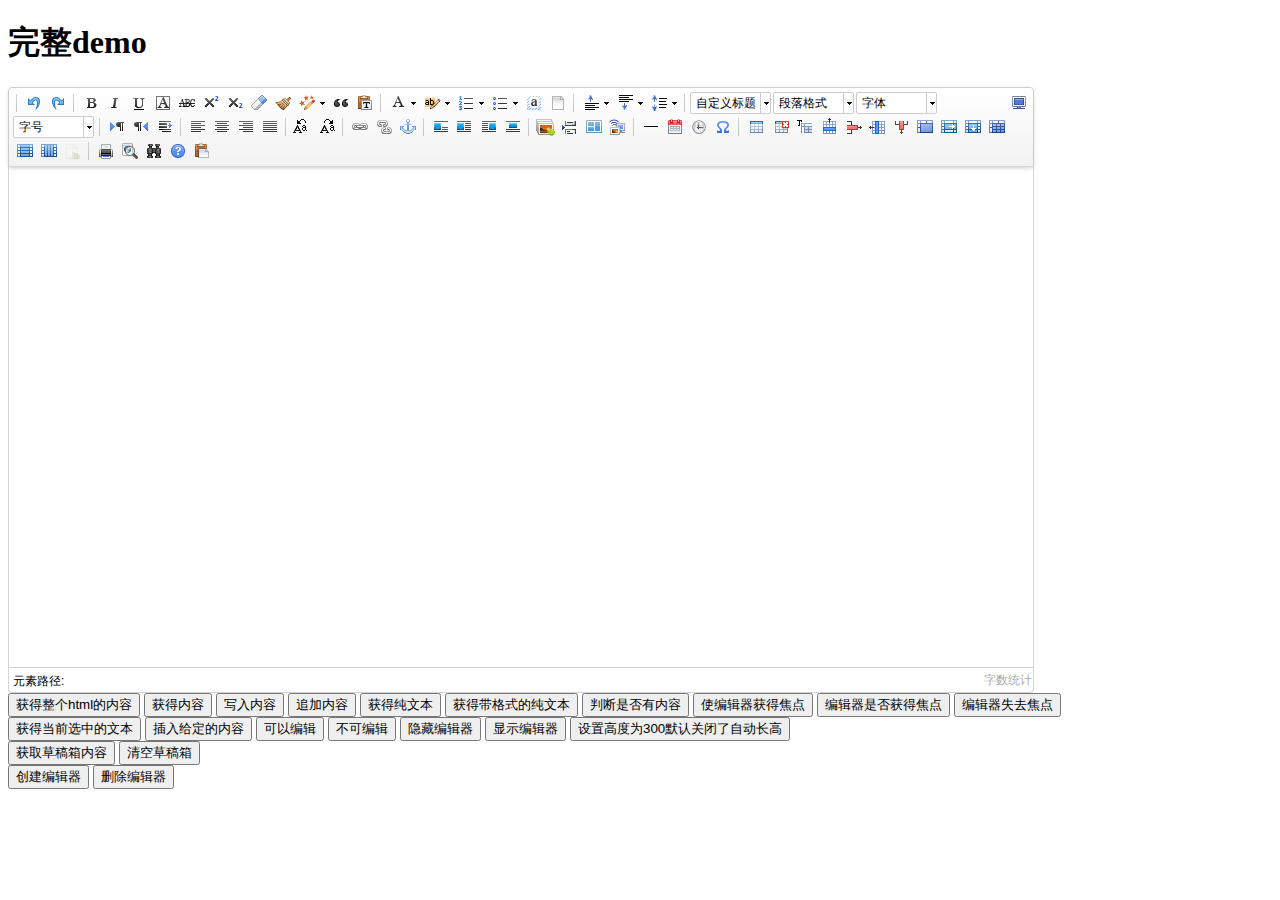
<file: src/main/webapp/WEB-INF/static/manage/assets/js/ueditor/index.html>
<!DOCTYPE HTML PUBLIC "-//W3C//DTD HTML 4.01 Transitional//EN"
        "http://www.w3.org/TR/html4/loose.dtd">
<html>
<head>
<title>完整demo</title>
<meta http-equiv="Content-Type" content="text/html;charset=utf-8" />
<script type="text/javascript" charset="utf-8" src="ueditor.config.js"></script>
<script type="text/javascript" charset="utf-8" src="ueditor.all.min.js"> </script>
<!--建议手动加在语言，避免在ie下有时因为加载语言失败导致编辑器加载失败-->
<!--这里加载的语言文件会覆盖你在配置项目里添加的语言类型，比如你在配置项目里配置的是英文，这里加载的中文，那最后就是中文-->
<script type="text/javascript" charset="utf-8" src="lang/zh-cn/zh-cn.js"></script>

<style type="text/css">
div {
	width: 100%;
}
</style>
</head>
<body>
	<div>
		<h1>完整demo</h1>
		<script id="editor" type="text/plain"
			style="width:1024px;height:500px;"></script>
	</div>
	<div id="btns">
		<div>
			<button onclick="getAllHtml()">获得整个html的内容</button>
			<button onclick="getContent()">获得内容</button>
			<button onclick="setContent()">写入内容</button>
			<button onclick="setContent(true)">追加内容</button>
			<button onclick="getContentTxt()">获得纯文本</button>
			<button onclick="getPlainTxt()">获得带格式的纯文本</button>
			<button onclick="hasContent()">判断是否有内容</button>
			<button onclick="setFocus()">使编辑器获得焦点</button>
			<button onmousedown="isFocus(event)">编辑器是否获得焦点</button>
			<button onmousedown="setblur(event)">编辑器失去焦点</button>

		</div>
		<div>
			<button onclick="getText()">获得当前选中的文本</button>
			<button onclick="insertHtml()">插入给定的内容</button>
			<button id="enable" onclick="setEnabled()">可以编辑</button>
			<button onclick="setDisabled()">不可编辑</button>
			<button onclick=" UE.getEditor('editor').setHide()">隐藏编辑器</button>
			<button onclick=" UE.getEditor('editor').setShow()">显示编辑器</button>
			<button onclick=" UE.getEditor('editor').setHeight(300)">设置高度为300默认关闭了自动长高</button>
		</div>

		<div>
			<button onclick="getLocalData()">获取草稿箱内容</button>
			<button onclick="clearLocalData()">清空草稿箱</button>
		</div>

	</div>
	<div>
		<button onclick="createEditor()">创建编辑器</button>
		<button onclick="deleteEditor()">删除编辑器</button>
	</div>

	<script type="text/javascript">

    //实例化编辑器
    //建议使用工厂方法getEditor创建和引用编辑器实例，如果在某个闭包下引用该编辑器，直接调用UE.getEditor('editor')就能拿到相关的实例
    var ue = UE.getEditor('editor');


    function isFocus(e){
        alert(UE.getEditor('editor').isFocus());
        UE.dom.domUtils.preventDefault(e)
    }
    function setblur(e){
        UE.getEditor('editor').blur();
        UE.dom.domUtils.preventDefault(e)
    }
    function insertHtml() {
        var value = prompt('插入html代码', '');
        UE.getEditor('editor').execCommand('insertHtml', value)
    }
    function createEditor() {
        enableBtn();
        UE.getEditor('editor');
    }
    function getAllHtml() {
        alert(UE.getEditor('editor').getAllHtml())
    }
    function getContent() {
        var arr = [];
        arr.push("使用editor.getContent()方法可以获得编辑器的内容");
        arr.push("内容为：");
        arr.push(UE.getEditor('editor').getContent());
        alert(arr.join("\n"));
    }
    function getPlainTxt() {
        var arr = [];
        arr.push("使用editor.getPlainTxt()方法可以获得编辑器的带格式的纯文本内容");
        arr.push("内容为：");
        arr.push(UE.getEditor('editor').getPlainTxt());
        alert(arr.join('\n'))
    }
    function setContent(isAppendTo) {
        var arr = [];
        arr.push("使用editor.setContent('欢迎使用ueditor')方法可以设置编辑器的内容");
        UE.getEditor('editor').setContent('欢迎使用ueditor', isAppendTo);
        alert(arr.join("\n"));
    }
    function setDisabled() {
        UE.getEditor('editor').setDisabled('fullscreen');
        disableBtn("enable");
    }

    function setEnabled() {
        UE.getEditor('editor').setEnabled();
        enableBtn();
    }

    function getText() {
        //当你点击按钮时编辑区域已经失去了焦点，如果直接用getText将不会得到内容，所以要在选回来，然后取得内容
        var range = UE.getEditor('editor').selection.getRange();
        range.select();
        var txt = UE.getEditor('editor').selection.getText();
        alert(txt)
    }

    function getContentTxt() {
        var arr = [];
        arr.push("使用editor.getContentTxt()方法可以获得编辑器的纯文本内容");
        arr.push("编辑器的纯文本内容为：");
        arr.push(UE.getEditor('editor').getContentTxt());
        alert(arr.join("\n"));
    }
    function hasContent() {
        var arr = [];
        arr.push("使用editor.hasContents()方法判断编辑器里是否有内容");
        arr.push("判断结果为：");
        arr.push(UE.getEditor('editor').hasContents());
        alert(arr.join("\n"));
    }
    function setFocus() {
        UE.getEditor('editor').focus();
    }
    function deleteEditor() {
        disableBtn();
        UE.getEditor('editor').destroy();
    }
    function disableBtn(str) {
        var div = document.getElementById('btns');
        var btns = UE.dom.domUtils.getElementsByTagName(div, "button");
        for (var i = 0, btn; btn = btns[i++];) {
            if (btn.id == str) {
                UE.dom.domUtils.removeAttributes(btn, ["disabled"]);
            } else {
                btn.setAttribute("disabled", "true");
            }
        }
    }
    function enableBtn() {
        var div = document.getElementById('btns');
        var btns = UE.dom.domUtils.getElementsByTagName(div, "button");
        for (var i = 0, btn; btn = btns[i++];) {
            UE.dom.domUtils.removeAttributes(btn, ["disabled"]);
        }
    }

    function getLocalData () {
        alert(UE.getEditor('editor').execCommand( "getlocaldata" ));
    }

    function clearLocalData () {
        UE.getEditor('editor').execCommand( "clearlocaldata" );
        alert("已清空草稿箱")
    }
</script>
</body>
</html>
</file>
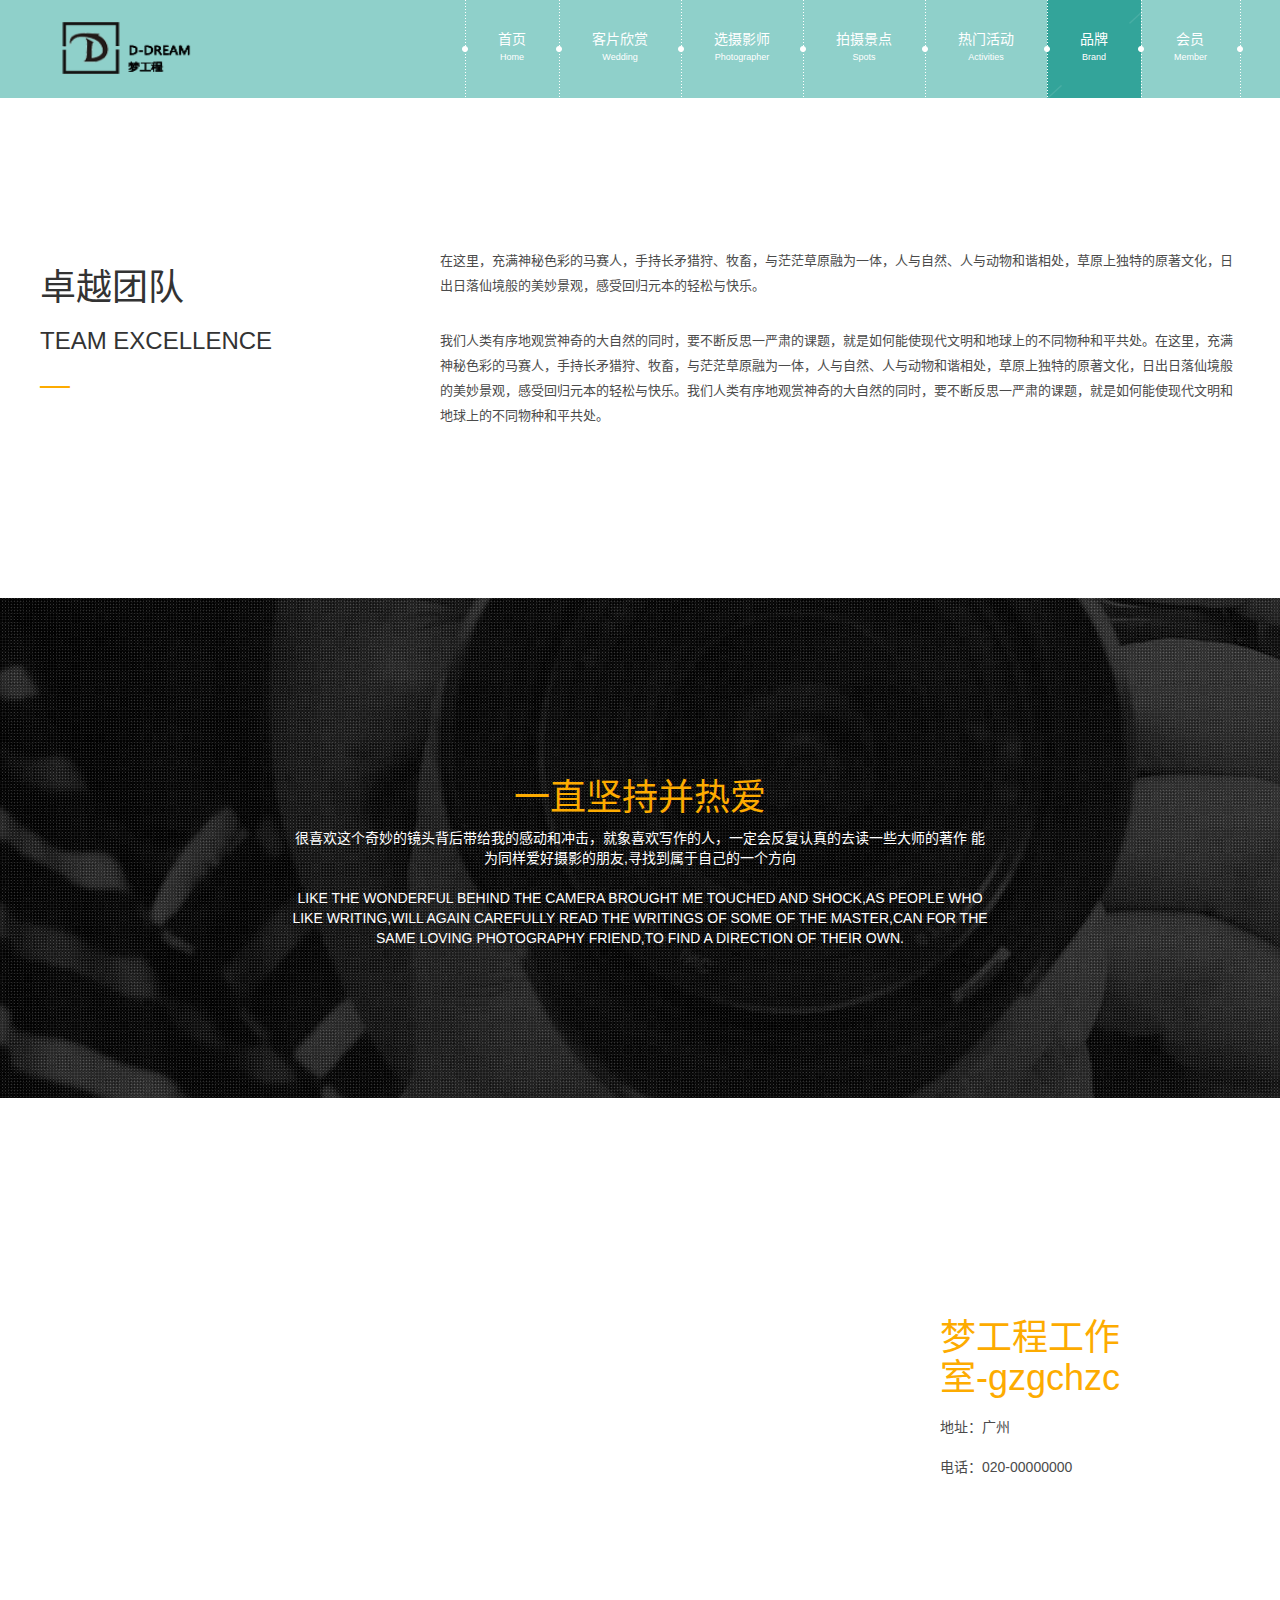
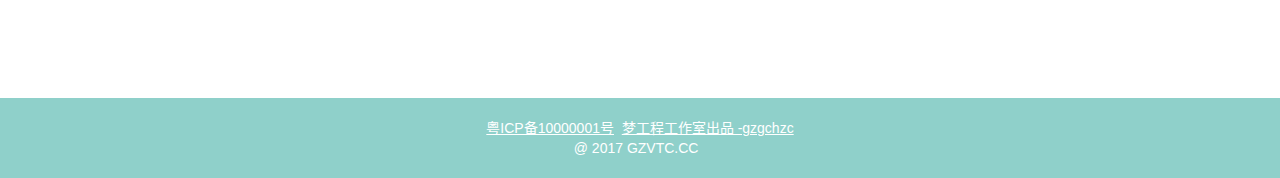
<file: src/main/webapp/WEB-INF/static/brand.html>
<!DOCTYPE html>
<html lang="zh-CN">

	<head>
		<meta http-equiv="Content-Type" content="text/html; charset=utf-8" />
		<meta http-equiv="X-UA-Compatible" content="chrome=1,IE=edge" />
		<meta name="viewport" content="width=device-width, initial-scale=1" />
		<link rel="icon" href="favicon.ico" type="image/x-icon" />
		<title>梦工程工作室-gzgchzc-让爱无处不在</title>
		<meta name="author" content="design by www.gzvtc.cc" />
		<meta name="viewport" content="width=1200, user-scalable=no, target-densitydpi=device-dpi" />
		<meta name="keywords" content="" />
		<meta name="description" content="" />

		<link href="statics/css/common.css" rel="stylesheet" type="text/css" />
		<link href="statics/css/index.css" rel="stylesheet" type="text/css" />
		<script type="text/javascript" src="statics/js/jquery-1.9.1.min.js"></script>
		<script type="text/javascript" src="statics/js/jquery.flash.js"></script>
		<link rel="stylesheet" href="statics/bootstrap.min.css">
		<link rel="stylesheet" href="statics/style.css">
		<link rel="stylesheet" href="statics/common.css">
		<!--[if lt IE 7]>
		<script type="text/javascript" src="statics/js/pngfix.js"></script>
		<![endif]-->
	</head>

	<body>

		<div class="C-head">
			<div class="w1200 clearfix">
				<a class="logo" href=""></a>
				<div class="nav">
					<ul>
						<li>
							<i></i>
							<a href="index.html">

								<span class="s-all">首页<span class="s-en">Home</span></span>
							</a>
						</li>

						<li>
							<i></i>
							<a href='wedding.html'>

								<span class='s-all'>客片欣赏<span class='s-en'>Wedding</span></span>
							</a>
						</li>

						<li>
							<i></i>
							<a href='photoer.html'>

								<span class='s-all'>选摄影师<span class='s-en'>Photographer</span></span>
							</a>
						</li>
						<li>
							<i></i>
							<a href='spots.html'>

								<span class='s-all'>拍摄景点<span class='s-en'>Spots</span></span>
							</a>
						</li>
						<li>
							<i></i>
							<a href='information.html'>

								<span class='s-all'>热门活动<span class='s-en'>Activities</span></span>
							</a>
						</li>

						<li class='tip'><i></i>
							<a href="brand.html"><span class="s-all">品牌<span class="s-en">Brand</span></span>
							</a>
						</li>
						<li><i></i>
							<a href="member.html"><span class="s-all">会员<span class="s-en">Member</span></span>
							</a>
							<i class="last"></i>
						</li>
					</ul>
				</div>
			</div>
		</div>

		<div class="Column-stage" style="height: 200px;border: 0;margin: 150px 0;">
			<div class="w1200 clearfix">
				<div style="float: left;width: 400px;">
					<h1>卓越团队</h1>
					<h3>TEAM EXCELLENCE</h3>
					<b><span style="font-size: 30px; color: rgb(253, 171, 0);" color="#fdab00">—</span></b>
				</div>
				<div style="float: left;width: 800px;font-size: 13px;color: rgb(75,75,75);overflow-wrap:break-word;word-break: break-all;line-height: 25px;">
					<p style="margin-bottom: 30px;">在这里，充满神秘色彩的马赛人，手持长矛猎狩、牧畜，与茫茫草原融为一体，人与自然、人与动物和谐相处，草原上独特的原著文化，日出日落仙境般的美妙景观，感受回归元本的轻松与快乐。 </p>

					<p>我们人类有序地观赏神奇的大自然的同时，要不断反思一严肃的课题，就是如何能使现代文明和地球上的不同物种和平共处。在这里，充满神秘色彩的马赛人，手持长矛猎狩、牧畜，与茫茫草原融为一体，人与自然、人与动物和谐相处，草原上独特的原著文化，日出日落仙境般的美妙景观，感受回归元本的轻松与快乐。我们人类有序地观赏神奇的大自然的同时，要不断反思一严肃的课题，就是如何能使现代文明和地球上的不同物种和平共处。</p>
				</div>
			</div>
		</div>

		<div style="background:center url(statics/images/AD0IgP_gBRACGAAg3ajDvgUokN-v2QQwgA849AM.jpg);width: 100%;min-width: 1200px;height: 500px;">
			
			
			<div style="margin: 0 auto;width: 700px;color: #fff;text-align: center;font-size: 14px;height: 180px;padding: 160px 0;">
				<h1 style="color: rgb(253, 171, 0);">一直坚持并热爱</h1>
				<p class="mar-t10">很喜欢这个奇妙的镜头背后带给我的感动和冲击，就象喜欢写作的人，一定会反复认真的去读一些大师的著作 能为同样爱好摄影的朋友,寻找到属于自己的一个方向</p>
				<p class="mar-t20">LIKE THE WONDERFUL BEHIND THE CAMERA BROUGHT ME TOUCHED AND SHOCK,AS PEOPLE WHO LIKE WRITING,WILL AGAIN CAREFULLY READ THE WRITINGS OF SOME OF THE MASTER,CAN FOR  THE SAME LOVING PHOTOGRAPHY FRIEND,TO FIND A DIRECTION OF THEIR OWN.</p>
				
			</div>
		</div>
		<div class="w1200 clearfix" style="padding: 100px 0;" >
			<div style="float: left;width: 800px;height: 400px;">
	            <iframe id="pid-2" frameborder="0" marginwidth="0" marginheight="0" scrolling="no" width="100%" height="100%" src="map.html"></iframe>
	        </div>
	        <div style="float: left;width: 300px;font-size: 14px;padding: 100px 0 100px 100px;color: rgb(75,75,75);">
	        	<h1 style="color:rgb(253, 171, 0);">梦工程工作室-gzgchzc</h1>
	        	<p class="mar-t20">地址：广州</p>
	        	<p class="mar-t20">电话：020-00000000</p>
	        </div>
		</div>
		<div class="footer-wrap ">
			<div class="copyright">
				<a href="http://www.miibeian.gov.cn" style="color: #fff; text-decoration: underline;">粤ICP备10000001号</a> &nbsp;<a href="http://blog.gzvtc.cc" style="color: #fff; text-decoration: underline;">梦工程工作室出品 -gzgchzc</a></a><br /> @ 2017 GZVTC.CC &nbsp;
			</div>
		</div>
	</body>

</html>
</file>
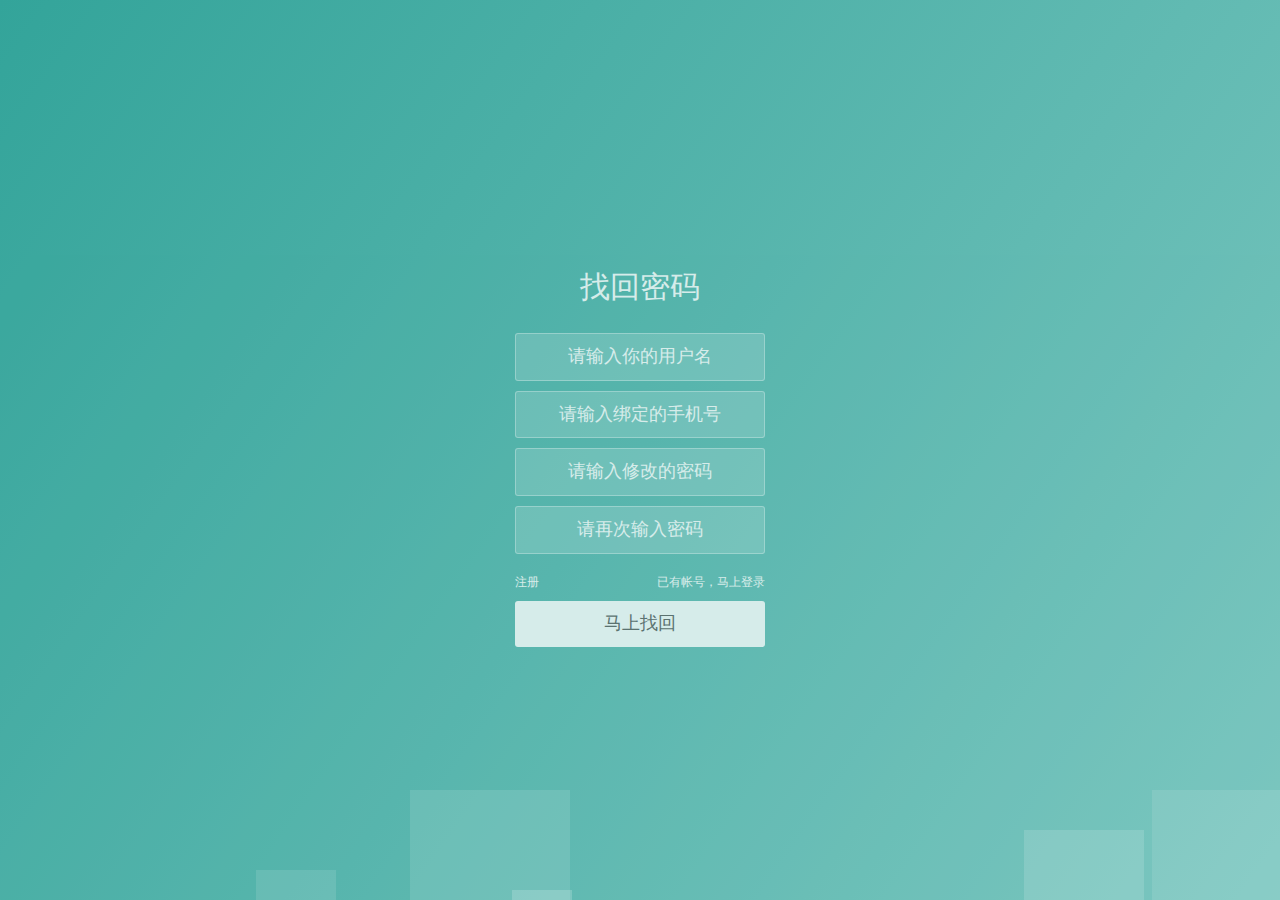
<file: src/main/webapp/WEB-INF/static/find.html>
<!doctype html>
<html>
<head>
<meta charset="utf-8">
<meta http-equiv="X-UA-Compatible" content="IE=edge,chrome=1"> 
<meta name="viewport" content="width=device-width, initial-scale=1.0">
<title></title>
<link rel="icon" href="favicon.ico" type="image/x-icon" />
<link rel="stylesheet" type="text/css" href="statics/bootstrap.min.css">
<link rel="stylesheet" type="text/css" href="statics/css/register.css">
</head>
<body>
<div class="wrapper">

	<div class="container">
     <!--<p class="margin20"><img src="images/logo.png" /></p>-->
		<h2 id="title" >找回密码</h2>
       
		<form>
				<div>
					<input id="username" type="text" name="username" value=""
						placeholder="请输入你的用户名" />
				</div>
				<div>
					<input id="tel" type="text" name="tel" value=""
						placeholder="请输入绑定的手机号" />
				</div>
				<div>
					<input id="password1" type="password" name="password1" value=""
						placeholder="请输入修改的密码" />
				</div>
				<div>
					<input id="password2" type="password" name="password2" value=""
						placeholder="请再次输入密码" />
				</div>
				<div class="do">
					<a href="register.html">注册</a>
					<a href="login.html">已有帐号，马上登录</a>
				</div>
				<div>
					<button type="button" id="loginbtn">马上找回</button>
				</div>
		</form>
		
	</div>
	
	<ul class="bg-bubbles">
		<li></li>
		<li></li>
		<li></li>
		<li></li>
		<li></li>
		<li></li>
		<li></li>
		<li></li>
		<li></li>
		<li></li>
	</ul>
	
</div>
<script type="text/javascript" src="manage/assets/js/jquery1x.js"></script>
	<script type="text/javascript" src="manage/assets/js/jquery.tips.js" ></script>
	<script type="text/javascript" src="statics/bootstrap.min.js" ></script>
	<script type="text/javascript" src="statics/js/find.js" ></script>
</body>
</html>
</file>
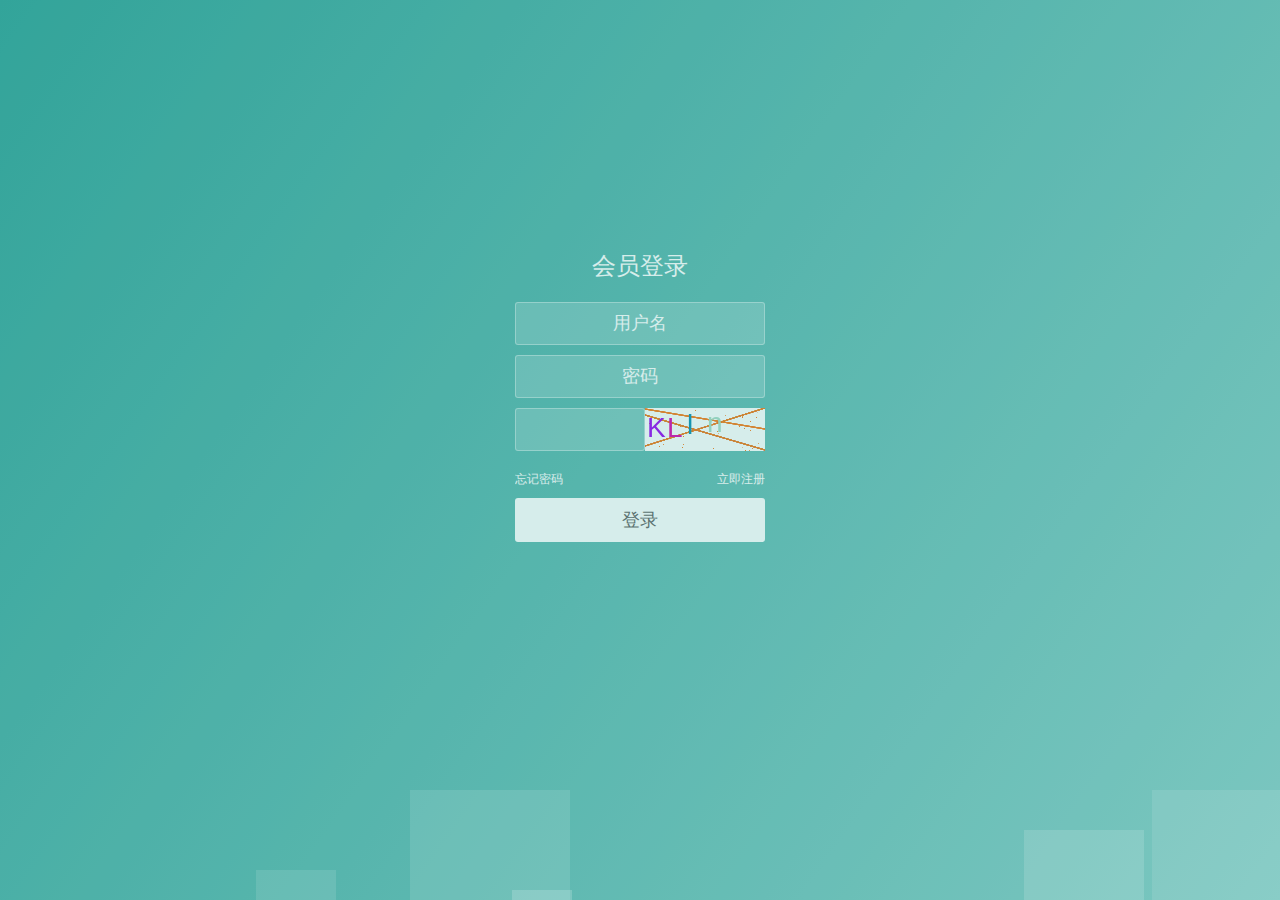
<file: src/main/webapp/WEB-INF/static/login.html>
<!doctype html>
<html>
<head>
<meta charset="utf-8">
<meta http-equiv="X-UA-Compatible" content="IE=edge,chrome=1"> 
<meta name="viewport" content="width=device-width, initial-scale=1.0">
<title></title>
<link rel="icon" href="favicon.ico" type="image/x-icon" />
<link rel="stylesheet" type="text/css" href="statics/css/login.css">
</head>
<body>
<div class="wrapper">

	<div class="container">
     <!--<p class="margin20"><img src="images/logo.png" /></p>-->
		<h2 id="title" >会员登录</h2>
       
		<form>
				<div>
					<input id="username" type="text" name="username" value=""
						placeholder="用户名" />
				</div>
				<div>
					<input id="password" type="password" name="password" value=""
						placeholder="密码" />
				</div>
				<div>
					<input id="code" type="text" />
					<div id="codeshow" onclick="createCode()">
						<canvas id="myCanvas" width="120" height="43"></canvas>
					</div>
				</div>
				<div class="do">
					<a href="find.html">忘记密码</a>
					<a href="register.html">立即注册</a>
				</div>
				<div>
					<button type="button" id="loginbtn">登录</button>
				</div>
		</form>
		
	</div>
	
	<ul class="bg-bubbles">
		<li></li>
		<li></li>
		<li></li>
		<li></li>
		<li></li>
		<li></li>
		<li></li>
		<li></li>
		<li></li>
		<li></li>
	</ul>
	
</div>
<script type="text/javascript" src="manage/assets/js/jquery1x.js"></script>
	<script type="text/javascript" src="manage/assets/js/jquery.tips.js" ></script>
	<script type="text/javascript" src="statics/js/login.js" ></script>
</body>
</html>
</file>
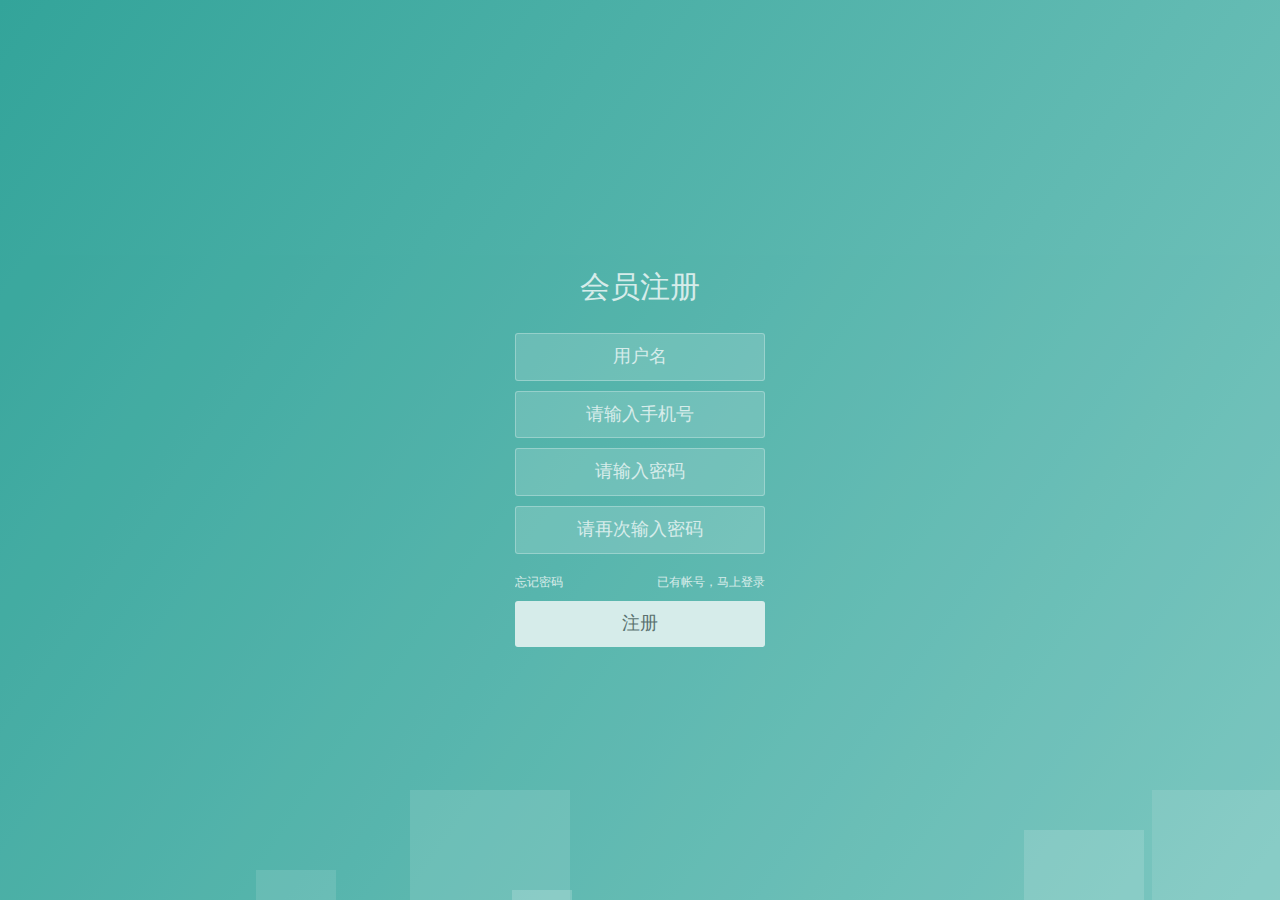
<file: src/main/webapp/WEB-INF/static/register.html>
<!doctype html>
<html>
<head>
<meta charset="utf-8">
<meta http-equiv="X-UA-Compatible" content="IE=edge,chrome=1"> 
<meta name="viewport" content="width=device-width, initial-scale=1.0">
<title></title>
<link rel="icon" href="favicon.ico" type="image/x-icon" />
<link rel="stylesheet" type="text/css" href="statics/bootstrap.min.css">
<link rel="stylesheet" type="text/css" href="statics/css/register.css">
</head>
<body>
<div class="wrapper">

	<div class="container">
     <!--<p class="margin20"><img src="images/logo.png" /></p>-->
		<h2 id="title" >会员注册</h2>
       
		<form>
				<div>
					<input id="username" type="text" name="username" value=""
						placeholder="用户名" />
				</div>
				<div>
					<input id="tel" type="text" name="tel" value=""
						placeholder="请输入手机号" />
				</div>
				<div>
					<input id="password1" type="password" name="password1" value=""
						placeholder="请输入密码" />
				</div>
				<div>
					<input id="password2" type="password" name="password2" value=""
						placeholder="请再次输入密码" />
				</div>
				<div class="do">
					<a href="find.html">忘记密码</a>
					<a href="login.html">已有帐号，马上登录</a>
				</div>
				<div>
					<button type="button" id="loginbtn">注册</button>
				</div>
		</form>
		
	</div>
	
	<ul class="bg-bubbles">
		<li></li>
		<li></li>
		<li></li>
		<li></li>
		<li></li>
		<li></li>
		<li></li>
		<li></li>
		<li></li>
		<li></li>
	</ul>
	
</div>
<script type="text/javascript" src="manage/assets/js/jquery1x.js"></script>
	<script type="text/javascript" src="manage/assets/js/jquery.tips.js" ></script>
	<script type="text/javascript" src="statics/bootstrap.min.js" ></script>
	<script type="text/javascript" src="statics/js/register.js" ></script>
</body>
</html>
</file>
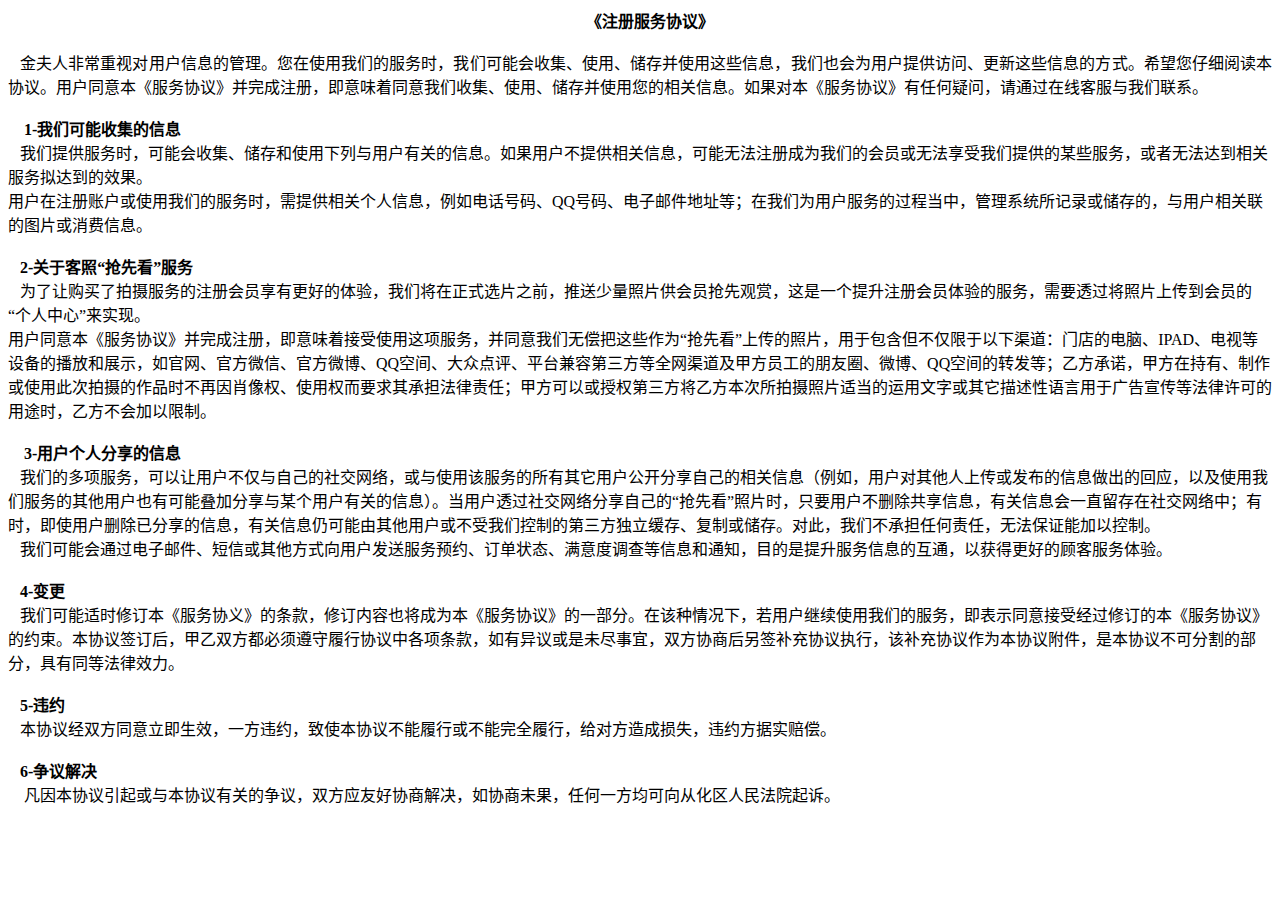
<file: src/main/webapp/WEB-INF/static/site-protocol.html>
<!doctype html>
<html lang="ZH-cn">

	<head>
		<meta charset="UTF-8">
		<title>注册协议</title>
	</head>

	<body>

		<div style="text-align: center;">

			<p style="margin: 0cm 0cm 0pt;">
				<font color="#000000" face="等线" size="3">&nbsp; &nbsp;<b> &nbsp;《注册服务协议》</b></font>
			</p>
			<p style="margin: 0cm 0cm 0pt;">
				<font color="#000000" face="等线" size="3"><br></font>
			</p>
			<p style="text-align: justify; margin: 0cm 0cm 0pt;"><span style="color: rgb(0, 0, 0); font-family: 等线; font-size: medium; text-align: left;">&nbsp; &nbsp;金夫人非常重视对用户信息的管理。您在使用我们的服务时，我们可能会收集、使用、储存并使用这些信息，我们也会为用户提供访问、更新这些信息的方式。希望您仔细阅读本协议。用户同意本《服务协议》并完成注册，即意味着同意我们收集、使用、储存并使用您的相关信息。如果对本《服务协议》有任何疑问，请通过在线客服与我们联系。</span><br></p>
			<p style="text-align: left; margin: 0cm 0cm 0pt;">
				<font color="#000000" face="等线" size="3"><b><br></b></font>
			</p>
			<p style="text-align: left; margin: 0cm 0cm 0pt;">
				<font color="#000000" face="等线" size="3"><b>&nbsp; &nbsp; 1-我们可能收集的信息</b></font>
			</p>
			<p style="text-align: left; margin: 0cm 0cm 0pt;">
				<font color="#000000" face="等线" size="3">&nbsp; &nbsp;我们提供服务时，可能会收集、储存和使用下列与用户有关的信息。如果用户不提供相关信息，可能无法注册成为我们的会员或无法享受我们提供的某些服务，或者无法达到相关服务拟达到的效果。</font>
			</p>
			<p style="text-align: left; margin: 0cm 0cm 0pt;">
				<font color="#000000" face="等线" size="3">用户在注册账户或使用我们的服务时，需提供相关个人信息，例如电话号码、QQ号码、电子邮件地址等；在我们为用户服务的过程当中，管理系统所记录或储存的，与用户相关联的图片或消费信息。</font>
			</p>
			<p style="margin: 0cm 0cm 0pt;">
				<font color="#000000" face="等线" size="3"><br></font>
			</p>
			<p style="text-align: left; margin: 0cm 0cm 0pt;">
				<font color="#000000" face="等线" size="3">&nbsp;<b> &nbsp;2-关于客照“抢先看”服务</b></font>
			</p>
			<p style="text-align: left; margin: 0cm 0cm 0pt;">
				<font color="#000000" face="等线" size="3">&nbsp; &nbsp;为了让购买了拍摄服务的注册会员享有更好的体验，我们将在正式选片之前，推送少量照片供会员抢先观赏，这是一个提升注册会员体验的服务，需要透过将照片上传到会员的“个人中心”来实现。</font>
			</p>
			<p style="text-align: left; margin: 0cm 0cm 0pt;">
				<font color="#000000" face="等线" size="3">用户同意本《服务协议》并完成注册，即意味着接受使用这项服务，并同意我们无偿把这些作为“抢先看”上传的照片，用于包含但不仅限于以下渠道：门店的电脑、IPAD、电视等设备的播放和展示，如官网、官方微信、官方微博、QQ空间、大众点评、平台兼容第三方等全网渠道及甲方员工的朋友圈、微博、QQ空间的转发等；乙方承诺，甲方在持有、制作或使用此次拍摄的作品时不再因肖像权、使用权而要求其承担法律责任；甲方可以或授权第三方将乙方本次所拍摄照片适当的运用文字或其它描述性语言用于广告宣传等法律许可的用途时，乙方不会加以限制。</font>
			</p>
			<p style="text-align: left; margin: 0cm 0cm 0pt;">
				<font color="#000000" face="等线" size="3"><br></font>
			</p>
			<p style="text-align: left; margin: 0cm 0cm 0pt;">
				<font color="#000000" face="等线" size="3">&nbsp; &nbsp;<b> 3-用户个人分享的信息</b></font>
			</p>
			<p style="text-align: left; margin: 0cm 0cm 0pt;">
				<font color="#000000" face="等线" size="3">&nbsp; &nbsp;我们的多项服务，可以让用户不仅与自己的社交网络，或与使用该服务的所有其它用户公开分享自己的相关信息（例如，用户对其他人上传或发布的信息做出的回应，以及使用我们服务的其他用户也有可能叠加分享与某个用户有关的信息）。当用户透过社交网络分享自己的“抢先看”照片时，只要用户不删除共享信息，有关信息会一直留存在社交网络中；有时，即使用户删除已分享的信息，有关信息仍可能由其他用户或不受我们控制的第三方独立缓存、复制或储存。对此，我们不承担任何责任，无法保证能加以控制。</font>
			</p>
			<p style="text-align: left; margin: 0cm 0cm 0pt;"><span style="color: rgb(0, 0, 0); font-family: 等线; font-size: medium;">&nbsp; &nbsp;我们可能会通过电子邮件、短信或其他方式向用户发送服务预约、订单状态、满意度调查等信息和通知，目的是提升服务信息的互通，以获得更好的顾客服务体验。</span><br></p>
			<p style="text-align: left; margin: 0cm 0cm 0pt;">
				<font color="#000000" face="等线" size="3"><br></font>
			</p>
			<p style="text-align: left; margin: 0cm 0cm 0pt;">
				<font color="#000000" face="等线" size="3">&nbsp; <b>&nbsp;4-变更</b></font>
			</p>
			<p style="text-align: left; margin: 0cm 0cm 0pt;">
				<font color="#000000" face="等线" size="3">&nbsp; &nbsp;我们可能适时修订本《服务协义》的条款，修订内容也将成为本《服务协议》的一部分。在该种情况下，若用户继续使用我们的服务，即表示同意接受经过修订的本《服务协议》的约束。本协议签订后，甲乙双方都必须遵守履行协议中各项条款，如有异议或是未尽事宜，双方协商后另签补充协议执行，该补充协议作为本协议附件，是本协议不可分割的部分，具有同等法律效力。</font>
			</p>
			<p style="margin: 0cm 0cm 0pt;">
				<font color="#000000" face="等线" size="3">&nbsp;&nbsp;</font>
			</p>
			<p style="text-align: left; margin: 0cm 0cm 0pt;">
				<font color="#000000" face="等线" size="3">&nbsp; &nbsp;<b>5-违约</b></font>
			</p>
			<p style="text-align: left; margin: 0cm 0cm 0pt;">
				<font color="#000000" face="等线" size="3">&nbsp; &nbsp;本协议经双方同意立即生效，一方违约，致使本协议不能履行或不能完全履行，给对方造成损失，违约方</font><span style="color: rgb(0, 0, 0); font-family: 等线; font-size: medium;">据实赔偿。</span></p>
			<p style="margin: 0cm 0cm 0pt;">
				<font color="#000000" face="等线" size="3"><br></font>
			</p>
			<p style="text-align: left; margin: 0cm 0cm 0pt;">
				<font color="#000000" face="等线" size="3">&nbsp; <b>&nbsp;6-争议解决</b></font>
			</p>
			<p style="text-align: left; margin: 0cm 0cm 0pt;">
				<font color="#000000" face="等线" size="3">&nbsp; &nbsp; 凡因本协议引起或与本协议有关的争议，双方应友好协商解决，如协商未果，任何一方均可向从化区人民法院起诉。</font>
			</p>
			<p style="margin: 0cm 0cm 0pt;">
				<font color="#000000" face="等线" size="3"><br></font>
			</p>
			<p style="text-align: left; margin: 0cm 0cm 0pt;">
				<font color="#000000" face="等线" size="3"><b>&nbsp;</b></font>
			</p>
			<p style="margin: 0cm 0cm 0pt;">
				<font color="#000000" face="等线" size="3"><br></font>
			</p>
			<p style="margin: 0cm 0cm 0pt;"><br></p>
			<p style="margin: 0cm 0cm 0pt;"><br></p>

		</div>
	</body>

</html>
</file>
<file: src/main/webapp/WEB-INF/static/statics/css/common.css>
﻿/* dede58.com 做最好的织梦模板 */
@charset "utf-8";
/*common*/
html, body, form, ul, li, dl, dt, dd, input, textarea, label, p, h1, h2, h3, h4, h5, h6 {
	margin:0;
	padding:0;
}
form {
	display: inline;
}
img {
	border:0 none;
}
td {
	word-break: break-all;
}
ul, li, dl, dt, dd {
	list-style: none;
}
a {
	text-decoration: none;
	color: #666;
}
a:hover {
	color: #33a49a;
}
.clearfix {
 *zoom: 1;
}
.clearfix:after {
	clear: both;
	content: ".";
	display: block;
	height: 0;
	overflow: hidden;
	visibility: hidden;
}
.none {
	display: none;
}
.w1200 {
	width: 1200px;
	margin: 0 auto;
}
.right {
	float: right;
}
.more {
	float: right;
	padding-right: 20px;
}
.mar-t10 {
	margin-top: 10px;
}
.mar-t20 {
	margin-top: 20px;
}
.bg-white {
	background: #fff;
}
.bg-wg {
	background: #d6f0ed;
}
body {
	font: 12px/1.5 'Microsoft Yahei', Verdana, Arial, sans-serif;
	color: #666;
}
/*End common*/

/*右侧浮动拉条*/
.shift {
	position: relative;
	width: 1200px;
	margin: 0 auto;
}
.shiftright {
	display: block;
	width: 30px;
	height: 110px;
	background: url(../images/shiftright.jpg) no-repeat;
	position: absolute;
	right: -50px;
	top: 822px;
	z-index: 1000;
}
/*End 右侧浮动拉条*/

/*头部和底部*/
.C-top {
	min-width: 1200px;
	width: auto;
	height: 52px;
	background: #33a49a;
}
.C-welcome {
	float: left;
	height: 52px;
	padding-left: 34px;
	background: url(../images/welcome.png) 0 16px no-repeat;
	line-height: 52px;
	color: #fff;
}
.C-top-login {
	float: right;
	height: 27px;
	padding-top: 13px;
}
.C-top-login a {
	display: inline-block;
	height: 27px;
	padding: 0 10px;
	margin-left: 10px;
	line-height: 27px;
	color: #33a49a;
}
.C-top-login a:hover {
	background: #fff;
}
.C-top-login .QQ-ico {
	padding-left: 30px;
	background: #d6f0ed url(../images/qq-ico.png) 4px 3px no-repeat;
}
.C-top-login .QQ-ico:hover {
	background: #fff url(../images/qq-ico.png) 4px 3px no-repeat;
}
.C-head {
	min-width: 1200px;
	width: auto;
	height: 98px;
	background: #8fd0ca;
}
.logo {
	float: left;
	margin-top: 21px;
	
	width: 215px;
	height: 55px;
	background: url(../images/logo.png) 0 0 no-repeat;
	background-size: 215px 55px;
	text-indent: -9999px;
	outline: none;
}
.nav {
	float: right;
}
.nav li {
	position: relative;
	float: left;
}
.nav li i {
	z-index: 2;
	position: absolute;
	top: 0;
	left: -3px;
	width: 6px;
	height: 97px;
	background: url(../images/nav-vbg.png) 0 center no-repeat;
}
.nav li i.last {
	top: 0;
	left: auto;
	right: -3px;
}
.nav li a {
	position: relative;
	float: left;
	height: 98px;
	padding: 0 33px;
	text-align: center;
	color: #fff;
	outline: none;
}
.nav li a:hover {
	color: #fff;
	background: #33a49a url(../images/nav-abg.png) center 0 no-repeat;
 *background: #33a49a;
}
.nav li a span.s-all {
	position: relative;
	margin-top: 30px;
	display: block;
	font-size: 14px;
	line-height: 18px;
}
.nav li a span.s-en {
	display: block;
	font-size: 9px;
}
.nav li p {
	display: none;
	z-index: 3;
	position: absolute;
	top: 8px;
	font-family: Arial;
	font-size: 48px;
	line-height: 48px;
	font-style: normal;
}
.nav li.tip a {
	background: #33a49a url(../images/nav-abg.png) center 0 no-repeat;
}
.nav li.tip a span.s-all {
}
.nav li.tip p {
	display: block;
}
.pic-bg {
	position: relative;
	overflow: hidden;
	height: 544px;
}
.adv {
	width: 1920px;
	height: 544px;
	position: relative;
	left: 50%;
	margin-left: -960px;
}
.bigpic .pica {
	display: none;
}
.jsNav {
	position: absolute;
	bottom: 10px;
	right: 360px;
}
.trigger {
	float: left;
	display: block;
	width: 11px;
	height: 11px;
	background: #d6f0ed;
	border: 3px solid #fff;
	border-radius: 11px;
	margin: 0 5px;
	text-align: center;
	outline: none;
 *overflow: hidden;
}
.imgSelected {
	background: #33a49a;
	color: #000;
}
.indexC-wrap {
	height: 79px;
	background: url(../images/indexc-bg.jpg) repeat-x;
}
.indexContact {
	width: 1200px;
	margin: 0 auto;
	background: url(../images/indexcontact.jpg) no-repeat;
}
.indexContact a {
	float: left;
	height: 79px;
}
.indexContact a.qq {
	width: 240px;
}
.indexContact a.phone {
	width: 266px;
}
.indexContact a.weixin {
	width: 268px;
}
.indexContact a.pay {
	width: 220px;
}
.indexContact a.vip {
	width: 206px;
}
.indexC-wrapB {
	height: 96px;
	background: #e1f5f3;
}
.indexContactB {
	width: 1200px;
	margin: 0 auto;
	background: url(../images/indexcontactb.jpg) no-repeat;
}
.indexContactB a {
	float: left;
	height: 96px;
}
.indexContactB a.phoneB {
	width: 367px;
}
.indexContactB a.qqB {
	width: 372px;
}
.indexContactB a.addressB {
	width: 461px;
}
.loveCC {
	height: 91px;
	background: #f5f5f5;
}
.sitemap li {
	float: left;
	display: inline;
	width: 125px;
	padding: 22px 20px 16px;
	border-right: 1px solid #e9e9e9;
}
.sitemap li.cclogoB {
	padding: 0;
	
	width: 203px;
	height: 78px;
	border-right: 1px solid #e9e9e9;
	background: url(../images/cc-logob.png) 0px 10px no-repeat;
	text-indent: -9999px;
}
.sitemap li .ch {
	display: block;
	font-size: 16px;
	line-height: 20px;
	text-align: center;
	color: #33a49a;
}
.sitemap li .en {
	display: block;
	font-family: Verdana, Century Gothic, Arial, serif;
	font-size: 16px;
	line-height: 20px;
	text-align: center;
	color: #8fd0ca;
}
.links-wrap {
	height: 90px;
	background: #f1f1f1;
}
.links {
	width: 990px;
	height: 40px;
	overflow: hidden;
	line-height: 20px;
	padding: 25px 10px 25px 200px;
	background: url(../images/links.png) 10px 25px no-repeat;
}
.links a {
	padding: 0 5px;
	white-space: nowrap;
}
.footer-wrap {
	padding: 20px 0;
	background: #8fd0ca;
}
.copyright {
	width: 1200px;
	margin: 0 auto;
	color: #fff;
	text-align: center;
}
.copyright a {
	color: #fff;
}
.copyright a:hover {
	color: #33a49a;
}
.indexvideo {
	width:1213px;
}
.indexvideo li {
	float:left;
	width:391px;
	height:255px;
	padding-right:13px;
	position:relative;
}
.indexvideo li a {
	cursor:pointer;
}
.indexvideo li a .trans {
	position:absolute;
	top:0;
	left:0;
	width:391px;
	height:255px;
	background:url(../images/video.png) no-repeat;
}
.indexvideo li a:hover .trans {
	position:absolute;
	top:0;
	left:0;
	width:391px;
	height:255px;
	background:url(../images/indexvideo.png) no-repeat;
	z-index:9999;
	transition:all 0.5s ease-in-out;
	-webkit-transition:all 0.5s ease-in-out;
	-moz-transition:all 0.5s ease-in-out;
	-o-transition:all 0.5s ease-in-out;
	-ms-transition:all 0.5s ease-in-out;
}
/*pages*/
.lmlpage {
	clear:both;
	margin:0 auto;
	float:right;
	padding:10px 0;
	font-size:14px;
}
.lmlpage li {
	background:#fff;
	border: 1px solid #33a49a;
	color: #33a49a;
	float:left;
	display:block;
	margin-right:10px;
	font-weight: normal;
	list-style-type: none;
	min-width:30px;
	;
	height:30px;
	line-height:30px;
	text-align: center;
}
.lmlpage li a {
	display:block;
	color: #33a49a;
	margin:0;
	padding:0;
}
.lmlpage li a:hover {
	display:block;
	background:#33a49a;
	color: #fff;
	min-width:30px;
	;
	height:30px;
	text-decoration:none;
}
.lmlpage li.thisclass {
	background:#33a49a;
	border: 1px solid #33a49a;
	color: #fff;
}
.lmlpage li.thisclass a {
	color: #33a49a
}

/*End 头部和底部*/
</file>
<file: src/main/webapp/WEB-INF/static/statics/css/index.css>
﻿/* dede58.com 做最好的织梦模板 */
/*首页样式*/
.Column-stage {
	margin-top: 30px;
	padding-bottom: 8px;
	height: 39px;
	border-bottom: 1px solid #e1f5f3;
}
.Column {
	float: left;
	width: 375px;
	height: 39px;
	overflow: hidden;
}
.Column a {
	display: block;
	padding-top: 40px;
}
.Column-stage .m1 {
	background: url(../images/i-ccnews.jpg) no-repeat;
}
.Column-stage .m2 {
	background: url(../images/i-ccwedding.jpg) no-repeat;
}
.Column-stage .m3 {
	background: url(../images/i-ccportrait.jpg) no-repeat;
}
.Column-stage .m4 {
	background: url(../images/i-ccdress.jpg) no-repeat;
}
.Column-stage .m5 {
	background: url(../images/i-service.jpg) no-repeat;
}
.Column-stage .m6 {
	background: url(../images/i-scenario.jpg) no-repeat;
}
.Column-stage .m7 {
	background: url(../images/i-service2.jpg) no-repeat;
}
.Column-stage .seemore {
	float: right;
	margin-top: 12px;
}
.Column-stage .seemore a {
	display: inline-block;
	cursor: pointer;
}
.seemore-txt {
	float: left;
	padding: 4px 10px;
	background: #8fd0ca;
	color: #fff;
}
.seemore-i {
	float: left;
	padding: 8px 12px;
	background: #dedede;
	border-left: 3px solid #fff;
}
.seemore-i dfn {
	display: block;
	border: 5px solid #dedede;
	border-left-color: #fff;
	border-right: 0 none;
	font-size: 0;
	line-height: 0;
	overflow: hidden;
}
.Column-stage .seemore a:hover .seemore-txt {
	background: #f57070;
}

.C-news-pic {
	float: left;
	width: 1200px;
}
.C-news-pic .r-slide {
	height: 365px;
	overflow: hidden;
}
.r-slide .r-play {
	position: relative;
	float: left;
	width: 588px;
	height: 365px;
	overflow: hidden;
}
.r-slide .r-play ul {
	position: absolute;
	top: 0;
	left: 0;
	width: 4000px;
}
.r-slide .r-play li {
	float: left;
	width: 588px;
	height: 365px;
	overflow: hidden;
}
.r-slide .r-tab {
	float: left;
	width: 612px;
	height: 365px;
	overflow: hidden;
}
.r-slide .r-tab ul {
	height: 365px;
	overflow: hidden;
}
.r-slide .r-tab li {
	float: left;
	width: 612px;
	height: 60px;
	margin-bottom: 1px;
	overflow: hidden;
}
.r-slide .r-tab li a {
 *cursor: pointer;
}
.r-tab li dfn {
	float: left;
	width: 60px;
	text-align: center;
	font-family: Century Gothic, Arial, serif;
	font-size: 30px;
	color: #929292;
	line-height: 60px;
	font-style: normal;
	background: #e5e5e5;
}
.r-tab li .play-txt {
	float: left;
	display: inline;
	width: 532px;
	height: 40px;
	padding: 10px;
	background: #f5f5f5;
}
.r-tab li .txt-con {
	float: left;
	width: 420px;
}
.r-tab li .txt-con h3 {
	height: 21px;
	overflow: hidden;
	font-weight: normal;
	font-size: 14px;
	color: #797979;
}
.r-tab li .txt-con span {
	font-family: Verdana, Arial, sans-serif;
	color: #ccc;
}
.r-tab li .seemore {
	float: right;
	display: inline;
	margin-right: 20px;
}
.r-tab li .seemore span {
	display: inline-block;
	padding-left: 18px;
	font-family: Verdana, Arial, sans-serif;
	line-height: 40px;
	color: #9e9e9e;
	background: url(../images/k-ico.png) 0 14px no-repeat !important;
	background: url(../images/k-ico.gif) 0 14px no-repeat;
}
.r-tab li a:hover dfn, .r-tab li.on dfn {
	color: #fff;
	background: #33a49a;
}
.r-tab li a:hover .play-txt, .r-tab li.on .play-txt {
	background: #8fd0ca;
}
.r-tab li a:hover .txt-con h3, .r-tab li a:hover .txt-con span, .r-tab li.on .txt-con h3, .r-tab li.on .txt-con span {
	color: #fff;
}
.r-tab li a:hover .seemore span, .r-tab li.on .seemore span {
	color: #33a49a;
	background: url(../images/k-ico.png) 0 -19px no-repeat !important;
	background: url(../images/k-ico.gif) 0 -19px no-repeat;
}
.C-photos-list {
	width: 1200px;
	margin-left: 5px;
	overflow: hidden;
}
.C-photos-list li {
	position: relative;
	float: left;
	display: inline;
	margin-right: 10px;
	margin-top: 10px;
	width: 290px;
}
.C-photos-list li img {
	display: block;
	width: 290px;
	height: 380px;
}
.info-box, .info-box2 {
	padding: 5px 10px;
}
.info-box2 {
	background: #f5f5f5;
}
.photos-txt, .photos-txt2 {
	padding-bottom: 3px;
}
.photos-txt h4 {
	float: left;
	width: 170px;
	height: 24px;
	overflow: hidden;
	font-size: 16px;
	font-weight: normal;
}
.photos-txt .browse {
	float: right;
	margin-top: 4px;
	font-family: Verdana, Arial, sans-serif;
}
.photos-pt {
	padding-bottom: 5px;
	font-family: Verdana, Arial, sans-serif;
	text-align: right;
}
.photos-pt i {
	float: left;
	width: 110px;
	margin-top: 10px;
	border-top: 1px solid #9f9f9f;
	font-size: 0;
	line-height: 0;
	overflow: hidden;
}
.photos-pt span {
	float: right;
}
.C-photos-list a {
	color: #9f9f9f;
 *cursor: pointer;
}
.C-photos-list a:hover {
	color: #fff;
}
.C-photos-list li .photos-shade, .C-photos-list li .photos-shade2 {
	display: none;
	position: absolute;
	top: 0;
	left: 0;
	width: 290px;
	height: 380px;
}
.C-photos-list li .photos-shade {
	background: url(../images/photos-shade.png) no-repeat;
}
.C-photos-list li .photos-shade2 {
	background: url(../images/photos-shade2.png) no-repeat;
}
.C-photos-list li .photos-shade span {
	display: block;
	height: 24px;
	margin-top: 80px;
	padding: 0 10px;
	font-size: 16px;
	text-align: center;
}
.C-photos-list li .photos-shade h4 {
	display: block;
	height: 36px;
	padding: 0 10px;
	overflow: hidden;
	font-size: 24px;
	text-align: center;
}
.C-photos-list a:hover .info-box, .C-photos-list a:hover .info-box2 {
	background: #33a49a;
}
.C-photos-list a:hover .photos-pt i {
	border-top: 1px solid #fff;
}
.C-photos-list a:hover dfn, .C-photos-list a:hover h4, .C-photos-list a:hover span {
	color: #fff;
}
.photos-txt2 dfn {
	float: left;
	margin-top: 6px;
	padding-left: 6px;
	width: 53px;
	border-right: 1px solid #dfdfdf;
	font-family: Century Gothic, Arial, serif;
	font-size: 36px;
	color: #dfdfdf;
	line-height: 48px;
	font-style: normal;
}
.photos-txt2 .photos-detail {
	float: left;
	width: 210px;
}
.photos-detail h4 {
	margin-top: 6px;
	padding-left: 10px;
	width: 200px;
	height: 24px;
	overflow: hidden;
	font-size: 16px;
	font-weight: normal;
}
.photos-detail span {
	display: block;
	margin-top: 2px;
	padding-top: 3px;
	padding-left: 32px;
	border-top: 1px solid #dfdfdf;
	background: url(../images/time-ico.png) 10px 4px no-repeat !important;
	background: url(../images/time-ico.gif) 10px 5px no-repeat;
	font-family: Verdana, Century Gothic, Arial, serif;
	color: #c1c1c1;
}
.C-photos-list a:hover .photos-detail span {
	background: url(../images/time-ico.png) 10px -32px no-repeat !important;
	background: url(../images/time-ico.gif) 10px -31px no-repeat;
}
.C-vedios-list {
	width: 1200px;
	margin-left: 10px;
	overflow: hidden;
}
.C-vedios-list a {
	color: #9f9f9f;
 *cursor: pointer;
}
.C-vedios-list li {
	position: relative;
	float: left;
	display: inline;
	margin-right: 10px;
	margin-top: 10px;
	width: 290px;
}
.C-vedios-list li img {
	display: block;
	width: 290px;
	height: 224px;
}
.vedios-txt {
	background: url(../images/z-ico.png) 0 7px no-repeat !important;
	background: url(../images/z-ico.gif) 0 7px no-repeat;
}
.vedios-txt h4 {
	margin-top: 3px;
	width: 230px;
	height: 24px;
	overflow: hidden;
	font-size: 14px;
	font-weight: normal;
}
.vedios-txt span {
	display: block;
	margin-top: 3px;
	font-family: Verdana, Century Gothic, Arial, serif;
	color: #c1c1c1;
}
.C-vedios-list a:hover {
	color: #fff;
}
.C-vedios-list a:hover .info-box2 {
	background: #33a49a;
}
.C-vedios-list a:hover .vedios-txt {
	background: url(../images/z-ico.png) 0 -45px no-repeat !important;
	background: url(../images/z-ico.gif) 0 -45px no-repeat;
}
.C-vedios-list a:hover span {
	color: #fff;
}
.C-vedios-list li .vedios-shade {
	position: absolute;
	top: 0;
	left: 0;
	width: 290px;
	height: 224px;
	background: url(../images/video-shade.png) no-repeat;
}
.C-vedios-list a:hover .vedios-shade {
	background: url(../images/video-shade-hover.png) no-repeat;
}
.C-scenario-wrap {
	background: #f5f5f5;
}
.r-slide2 .r-play2 {
	position: relative;
	float: right;
	width: 855px;
	height: 520px;
	overflow: hidden;
}
.r-slide2 .r-play2 ul {
	position: absolute;
	top: 0;
	left: 0;
	width: 5000px;
}
.r-slide2 .r-play2 li {
	width: 855px;
	height: 520px;
	overflow: hidden;
}
.r-slide2 .r-tab2 {
	float: left;
	width: 345px;
	height: 520px;
}
.r-slide2 .r-tab2 ul {
	height: 520px;
}
.r-slide2 .r-tab2 li {
	float: left;
	width: 345px;
	height: 104px;
}
.r-slide2 .r-tab2 li a {
 *cursor: pointer;
}
.r-tab2 li .show-txt {
	z-index: 2;
	position: relative;
	height: 83px;
	padding: 10px;
	border-bottom: 1px dashed #9c9c9e;
	cursor: pointer;
}
.r-tab2 li .show-txt h3 {
	padding: 10px 0;
	height: 24px;
	overflow: hidden;
	font-weight: normal;
	font-size: 24px;
	line-height: 24px;
	color: #9f9f9f;
}
.r-tab2 li .show-txt h3 span {
	padding: 0 5px;
	font: 18px Georgia, Verdana, Arial, sans-serif;
	color: #e5e5e5;
}
.r-tab2 li .show-txt .con {
	display: block;
	height: 36px;
	overflow: hidden;
	line-height: 18px;
	color: #a6a6a6;
}
.r-tab2 li a:hover .show-txt, .r-tab2 li.on .show-txt {
	background: #33a49a;
}
.r-tab2 li a:hover .show-txt h3, .r-tab2 li a:hover .show-txt span, .r-tab2 li a:hover .show-txt .con, .r-tab2 li.on .show-txt h3, .r-tab2 li.on .show-txt span, .r-tab2 li.on .show-txt .con {
	color: #fff;
}
.r-tab2 li .show-txt i {
	display: none;
	z-index: 2;
	position: absolute;
	top: 33px;
	right: -21px;
	width: 22px;
	height: 38px;
	background: url(../images/j-ico.png) no-repeat !important;
	background: url(../images/j-ico.gif) no-repeat
}
.r-tab2 li a:hover .show-txt i, .r-tab2 li.on .show-txt i {
	display: block;
}
.C-quotation-list {
	width: 1200px;
	margin-left: 10px;
	overflow: hidden;
}
.C-quotation-list a {
 *cursor: pointer;
}
.C-quotation-list li {
	position: relative;
	float: left;
	display: inline;
	margin-right: 10px;
	margin-top: 10px;
	width: 290px;
}
.C-quotation-list li img {
	display: block;
	width: 290px;
	height: 290px;
}
.quotation-txt i.price {
	float: left;
	margin-top: 6px;
	padding-left: 6px;
	width: 113px;
	border-left: 1px solid #dfdfdf;
	font-family: Verdana, Century Gothic, Arial, serif;
	font-size: 30px;
	color: #888787;
	line-height: 48px;
	font-style: normal;
	text-align: center;
}
.quotation-txt i.price dfn {
	font-style: normal;
	font-size: 24px;
	font-family: Verdana, Century Gothic, Arial, serif;
}
.quotation-txt .quotation-detail {
	float: left;
	width: 150px;
}
.quotation-detail h4 {
	margin-top: 6px;
	padding-right: 4px;
	width: 146px;
	height: 24px;
	overflow: hidden;
	font-size: 16px;
	font-weight: normal;
	color: #9f9f9f;
}
.quotation-detail span {
	display: block;
	margin-top: 2px;
	padding-top: 2px;
	padding-left: 24px;
	border-top: 1px solid #dfdfdf;
	background: url(../images/e-ico.png) 0 6px no-repeat !important;
	background: url(../images/e-ico.gif) 0 6px no-repeat;
	font-family: Verdana, Century Gothic, Arial, serif;
	color: #c1c1c1;
}
.C-quotation-list a:hover .info-box2 {
	background: #33a49a;
}
.C-quotation-list a:hover h4, .C-quotation-list a:hover i {
	color: #fff;
}
.C-quotation-list a:hover span {
	background: url(../images/e-ico.png) 0 -26px no-repeat !important;
	background: url(../images/e-ico.gif) 0 -26px no-repeat;
	color: #fff;
}
.C-quotation-list li .quotation-shade {
	display: none;
	position: absolute;
	top: 0;
	left: 0;
	width: 290px;
	height: 290px;
	background: url(../images/quotation-shade.png) no-repeat;
}
.boxY-wrap {
	padding: 10px 10px 20px;
}
.boxY {
	float: left;
	display: inline;
	margin-right: 48px;
	width: 361px;
}
.boxY-wrap .mlast {
	margin-right: 0;
}
.boxY a {
 *cursor: pointer;
}
.boxY dt {
	padding: 16px 20px 10px 0;
	border-bottom: 1px solid #d6d6d6;
}
.boxY dd {
	padding: 10px 20px 10px 0;
	border-bottom: 1px solid #d6d6d6;
}
.boxY-info-hd h3 {
	height: 27px;
	overflow: hidden;
	font-size: 18px;
	font-weight: normal;
}
.boxY-info-hd .tips {
	font-family: Verdana, Century Gothic, Arial, serif;
	color: #c7c7c7;
}
.boxY-info-hd .tips .l {
	float: left;
}
.boxY-info-hd .tips .r {
	float: right;
}
.boxY-info-hd .content {
	margin-top: 4px;
	height: 36px;
	overflow: hidden;
	font: 12px/1.5 "宋体";
	color: #7e7f7f;
}
.boxY-info-hd h4 {
	height: 21px;
	overflow: hidden;
	font-size: 14px;
	font-weight: normal;
}
/*End 首页样式*/
</file>
<file: src/main/webapp/WEB-INF/static/statics/style.css>
.clumn_wrap .clumn_tit  {background:url("tbg.png")/*tpa=http://cq.jfr121314.com/static/common/images/tbg.png*/ no-repeat scroll center center;height:120px;margin:50px auto 0 auto;width: 1200px;text-align:center;}
.clumn_wrap .clumn_tit .eng{font-size:16px;font-family:"Times New Roman";text-transform:uppercase;color:#999;}
.clumn_wrap .clumn_tit .h2{margin-top:0;}
.clumn_wrap .clumn_tit i{color:#8fd0ca;}
.clumn_wrap .clumn_tit p{color:#999;font-size:12px;font-family: "Times New Roman";}
.clumn_wrap .look{text-align:center;margin-top:30px;}
.clumn_wrap .look a{border:1px solid #dedede;border-radius:30px; text-decoration:none; background:#fff;color:#333;width:280px;height:50px;line-height:50px;font-size:16px;}
.clumn_wrap .look a:hover{background:#8fd0ca;border:1px solid #8fd0ca;color:#fff;}
.enjoy .col-md-3{padding:0;}
.enjoy .doupion .caption{text-align:center;}
.enjoy .doupion .c.enjoy .doupion:hover .caption a{color:#8fd0ca;}
.caption a{color:#333;}
.enjoy .doupion{margin-bottom:0;position:relative;}
.enjoy .doupion:hover .doplan{display:block;}
.enjoy .doupion .doplan{position:absolute;left:40px;top:30px;z-index:1;display:none;}
.enjoy .doupion .doplan a{color:#333;font-size:16px;padding-left:26px;margin-right:15px;}
.enjoy .doupion .doplan .ieye{background:url(look.png)/*tpa=http://cq.jfr121314.com/static/common/images/look.png*/ no-repeat left center;}
.enjoy .doupion .doplan .iheart{background:url(heart.png)/*tpa=http://cq.jfr121314.com/static/common/images/heart.png*/ no-repeat left center;}
.enjoy .doupion a img,
.enjoy .joya a img,
.news_con a img,
.mb20 img
{-webkit-transition: all 0.2s linear;-moz-transition: all 0.2s linear;-o-transition: all 0.2s linear;-ms-transition: all 0.2s linear;transition: all 0.2s linear;}

.news .news_con .news_tit{
	position: absolute;
	left:12px;
	bottom:8px;
	color: #fff;}
.newby,.newby:hover{
	/* Permalink - use to edit and share this gradient: http://colorzilla.com/gradient-editor/#000000+0,000000+100&0.65+0,0+100;Neutral+Density */
	background: -moz-linear-gradient(top, rgba(0,0,0,0) 0%, rgba(0,0,0,0.9) 100%); /* FF3.6-15 */
	background: -webkit-linear-gradient(top, rgba(0,0,0,0) 0%,rgba(0,0,0,0.9) 100%); /* Chrome10-25,Safari5.1-6 */
	background: linear-gradient(to bottom, rgba(0,0,0,0) 0%,rgba(0,0,0,0.9) 100%); /* W3C, IE10+, FF16+, Chrome26+, Opera12+, Safari7+ */
	filter: progid:DXImageTransform.Microsoft.gradient( startColorstr='#000000', endColorstr='#a60000',GradientType=0 ); /* IE6-9 */  height:50px;width:590px;position:absolute;left:0;bottom:0;"
}
.news_tit .h3{font-family:"微软雅黑";font-weight:normal;font-size:18px;}


.enjoy .doupion:hover a img,
.enjoy .joya:hover a img,
.news_con:hover a img,
.mb20:hover img{-webkit-transform: scale(1.02,1.02);-moz-transform: scale(1.02,1.02);-o-transform: scale(1.02,1.02);-ms-transform: scale(1.02,1.02);transform: scale(1.02,1.02);}
.enjoy .joya,.enjoy .doupion{border-radius:0;border:none;padding:15px 0px 0px 0px;}
.enjoy .joya .yztit{text-align:center;}
.enjoy .joya a{color:#333;}
.enjoy .joya a.lump{width:280px;height:280px;overflow:hidden;display:inline-block;margin-left:10px;}
/*.enjoy .joya:hover a{text-decoration:none;color:#fff;}*/
.enjoy .joya:hover .caption a{color:#8fd0ca;}
/*.enjoy .joya:hover{background:#8fd0ca;}*/
.enjoy .joya .yzpt{padding:10px 20px;}
.enjoy .joya .yzpt p a{padding-left:25px;margin-left:12px;font-size:14px;}
.enjoy .joya .heart{background:url(heart.png)/*tpa=http://cq.jfr121314.com/static/common/images/heart.png*/ no-repeat left center;}
.enjoy .joya .eye{background:url(look.png)/*tpa=http://cq.jfr121314.com/static/common/images/look.png*/ no-repeat left center;}
/*.enjoy .joya:hover .heart{background:url(../images/zan.png) no-repeat left center;background-size:20px;}
.enjoy .joya:hover .eye{background:url(../images/yan.png) no-repeat left center;background-size:22px;}
*/
.listtit a{color:#999;text-transform:capitalize;}
.news{width:1200px;margin:0 auto;}
.news .news_con{position:relative;margin-bottom:20px;width:590px;height:180px;overflow:hidden;}
.news .news_con .news_tit{position:absolute;left:20px;bottom:12px;color:#fff;}
.mr20{margin-right:20px;}
.yello{color:#8fd0ca;}
.bread_wrap{width:100%;border-bottom:1px solid #dedede;height:100px;}
.bread_wrap .bread .pull-left{border-bottom:3px solid #8fd0ca;line-height:98px;}
.bread_wrap .bread .pull-right {line-height:100px;}
.bread_wrap .bread .pull-right a{color:#666;}
.sales_wrap .sales_tit{text-align:center;padding-bottom:30px;}
.sales_wrap .sales_tit p{color:#999;font-size:14px;text-transform:uppercase;}
.sales_wrap .slink:hover{text-decoration:none;}
.sales_wrap .thumbnail{border-radius:0;padding:0;border:none;background:none;}
/*.sales_wrap .slink:hover .thumbnail .salecon .info,.sales_wrap .slink:hover .thumbnail .salecon h4{color:#8fd0ca;}*/
.sales_wrap .slink:hover .salecon{background:url("hrow.png")/*tpa=http://cq.jfr121314.com/static/common/images/hrow.png*/ no-repeat scroll 98% center;}
.sales_wrap .thumbnail .salecon{color:#333;padding:0 12px 12px 12px;background:url("row.png")/*tpa=http://cq.jfr121314.com/static/common/images/row.png*/ no-repeat scroll 98% center;}
.sales_wrap .thumbnail .salecon h4{line-height:40px;}
.sales_wrap .thumbnail .salecon .info{width:80%;color:#999;font-size:14px;height:40px;display:block;overflow:hidden;}
.sales_wrap .thumbnail .sdate{border-top:1px solid #dedede;border-bottom:1px solid #dedede;line-height:40px;padding:0 12px;}
.sales_wrap .thumbnail .sdate .pull-left{color:#999;}
.sales_wrap .thumbnail .sdate .pull-left span{font-size:18px;color:#333;}
.sales_wrap .thumbnail .sdate .pull-right{color:#8fd0ca;}
.add{padding:30px 0;}
.guest_wrap{margin-top:20px;}
.guest_wrap .guest_tit{line-height:60px;}
.guest_wrap .guest_tit .promi{color:#999;padding-left:20px;}
.guest_wrap .guest_tit a{color:#333;}
.mt10{margin-top:10px;}
.ml10{margin-left:9px;}
.btn-black{ background-color: #2f2f2f;color: #fff;border-radius:3px;width:200px;height:40px;font-size:16px;}
.btn-black:hover,.btn-black:focus{color:#fff;}
.slumn{/*height:470px;*/width:100%;margin-top:50px;}
.slumn .sale_pic{position:relative;left:50%;top:0;width:50%;display:inline-block;}
.slumn .sale_pic img{width:100%;}
.w530{width:530px;}
.saleclum{top:260px;position:absolute;bottom:0;width:50%;}
.saleclum .scinfo{margin-top:20px;}
.saleclum .scinfo p{line-height:24px;color:#666;font-size:14px;}
.saleclum .sgo{color:#999;font-size:14px;line-height:80px;}
.saleclum .sgo span.time span{color:#333;font-size:18px;}
.saleclum .sgo em{margin-left:30px;}
.slumn_detail{width:100%;margin-top:30px;}
.slumn_detail img{max-width: 100%}
.slumn_detail .want{margin:50px 0;}
.slumn_detail .want a{border:1px solid #dedede;color:#333;width:350px;height:60px;line-height:60px; border-radius:60px;display:inline-block;font-size:18px;}
.slumn_detail .want a:hover{background:#8fd0ca;border:1px solid #8fd0ca;color:#fff;text-decoration:none;}
.spage{border-top:5px solid #dedede;line-height:60px;}
.spage a{margin-left:30px;color:#333;}
.spage span{margin-left:30px;font-size:10px;}
.spicList li{ width:225px;  }
.spicList .pic{ text-align:center; line-height:0px;padding-bottom:20px;border-bottom:1px solid #dedede;}
.spicList .pic img{ width:225px; height:115px;}
.spicList .pic a{display:inline-block;}
.spicList .pic:hover{border-bottom:5px solid #8fd0ca;}
.spicList .title{padding-top:6px;line-height:24px;font-size:14px;text-align:left;padding:0 12px;}
.spicList .title a{color:#333;}
.leftLoop{ overflow:hidden; position:relative;}
.leftLoop .sline{width:1200px;height:1px;border-bottom:1px solid #dedede;position:absolute;top:135px;}
.leftLoop .hd{ overflow:hidden;height:30px;margin-left:575px;}
.leftLoop .hd .prev,.leftLoop .hd .next{ display:block;  width:5px; height:9px; line-height:10px; float:right; margin-right:10px; margin-top:10px;  overflow:hidden;
	 cursor:pointer;}
.leftLoop .hd ul{overflow:hidden; zoom:1; margin-top:10px; text-align:center; }
.leftLoop .hd ul li{ position:relative; _display:inline; float:left;  width:10px; height:10px; overflow:hidden; background:#ccc; margin-right:10px; text-indent:-999px; cursor:pointer;
	-webkit-border-radius: 10px; -moz-border-radius: 10px; border-radius: 10px; behavior: url(PIE.htc)/*tpa=http://cq.jfr121314.com/static/common/PIE.htc*/;}
.leftLoop .hd ul li.on{ background:#8fd0ca;}
.leftLoop .bd ul{ overflow:hidden; zoom:1; }
.leftLoop .bd ul li{ margin-right:20px; text-align:center;float:left; _display:inline; overflow:hidden;}

.vsList li{width:330px;height:600px;float:left;margin-left:45px;}
.vsList li a{color:#999;}
.vsList .vstitle{border:6px solid #dedede;border-bottom:none;padding:30px 20px 15px 20px;}
.vsList li:hover .vstitle{border:6px solid #8fd0ca;border-bottom:none;}
.vsList li:hover a{color:#8fd0ca;}
.vsList .vstitle .vst span{margin:0 6px;}
.vsList .vstitle .langu{line-height:30px;}
.vsList .vstitle .vscon p{line-height:24px;}

.grid .photoer01{width:236px;}
.grid .photoer02{width:112px;}
.ag01{width:235px;height:235px;}
.ag02{width:114px;height:114px;}
.mt7{margin-top:7px;}
.ml6{margin-left:6px;}

/*---------------*/
/***** 首页摄影师 *****/
/*---------------*/

figure.effect-sadie figcaption::before {position: absolute;top: 84%;margin:0;left: 0;width: 100%;height: 100%;background: -webkit-linear-gradient(top, rgba(72,76,97,0) 0%, rgba(72,76,97,0.8) 75%);background: linear-gradient(to bottom, rgba(72,76,97,0) 0%, rgba(72,76,97,0.8) 75%);content: '';opacity: 0;}
figure.effect-sadie h3,figure.effect-sadie h4,figure.effect-sadie h5 {position: absolute;top:84%;margin:0;left: 0;width: 100%;color:transparent;-webkit-transition: -webkit-transform 0.35s, color 0.35s;transition: transform 0.35s, color 0.35s;}
figure.effect-sadie figcaption::before,
figure.effect-sadie p {-webkit-transition: opacity 0.35s, -webkit-transform 0.35s;transition: opacity 0.35s, transform 0.35s;line-height:12px;}
figure.effect-sadie p {position: absolute;bottom: 0;left: 0;padding: 2em 0;width: 100%;opacity: 0;-webkit-transform: translate3d(0,10px,0);transform: translate3d(0,10px,0);}
figure.effect-sadie:hover h3,figure.effect-sadie:hover h4{color: #fff;-webkit-transform:    translate3d(0,-40px,0);transform:  translate3d(0,-40px,0);}
figure.effect-sadie:hover h5 {color: #fff;-webkit-transform:    translate3d(0,-40px,0);transform:    translate3d(0,-40px,0);}
figure.effect-sadie:hover figcaption::before ,
figure.effect-sadie:hover p {opacity: 1;-webkit-transform: translate3d(0,0,0);transform: translate3d(0,0,0);}

/*---------------*/
/***** 最新活动 *****/
/*---------------*/

figure.effect-sarah {background: #42b078;}
figure.effect-sarah img {max-width: none;width: -webkit-calc(100% + 20px);width: calc(100% + 20px);-webkit-transition: opacity 0.35s, -webkit-transform 0.35s;transition: opacity 0.35s, transform 0.35s;-webkit-transform: translate3d(0px,0,0);transform: translate3d(0px,0,0);-webkit-backface-visibility: hidden;backface-visibility: hidden;}
figure.effect-sarah:hover img {opacity: 0.4;-webkit-transform: translate3d(0,0,0);transform: translate3d(0,0,0);}
figure.effect-sarah figcaption {text-align: left;}
figure.effect-sarah h3 {position: relative;overflow: hidden;padding: 0.5em 0;}
figure.effect-sarah h4 {position: relative;overflow: hidden;padding:0 0 0.5em 0;}
figure.effect-sarah h3::after,figure.effect-sarah h4::after {position: absolute;bottom: 0;left: 0;width: 100%;height:2px;background: #fff;content: '';-webkit-transition: -webkit-transform 0.35s;transition: transform 0.35s;-webkit-transform: translate3d(-100%,0,0);transform: translate3d(-100%,0,0);}
figure.effect-sarah:hover h3::after,figure.effect-sarah:hover h4::after {-webkit-transform: translate3d(0,0,0);transform: translate3d(0,0,0);}
.news_img01 figure.effect-sarah p{padding: 1em 0;}
figure.effect-sarah p,figure.effect-sarah h3,figure.effect-sarah h4 {opacity: 0;-webkit-transition: opacity 0.35s, -webkit-transform 0.35s;transition: opacity 0.35s, transform 0.35s;-webkit-transform: translate3d(100%,0,0);transform: translate3d(100%,0,0);}
figure.effect-sarah:hover p,figure.effect-sarah:hover h3,figure.effect-sarah:hover h4 {opacity: 1;-webkit-transform: translate3d(0,0,0);transform: translate3d(0,0,0);}
.grid {position: relative;margin: 0 auto;list-style: none;text-align: center;}

/* Common style */
.grid figure {position: relative;overflow: hidden;background: #8fd0ca;text-align: center;cursor: pointer;}
.grid figure img {position: relative;/*display: block;*/min-height: 100%;max-width: 100%;/*opacity: 0.8;*/}
.grid figure figcaption {padding: 2em;color: #fff;text-transform: uppercase;font-size: 1.25em;-webkit-backface-visibility: hidden;backface-visibility: hidden;}
.grid figure figcaption::before,
.grid figure figcaption::after {pointer-events: none;}
.grid figure figcaption,
.grid figure figcaption > a {position: absolute;top: 0;left: 0;width: 100%;height: 100%;}

/* Anchor will cover the whole item by default */
/* For some effects it will show as a button */
.grid figure figcaption.fswrap > a {z-index:1000;text-indent: 200%;white-space: nowrap;font-size: 0;opacity: 0;}
.grid figure h3 {word-spacing: -0.15em;font-weight: 300;}
.grid figure h3 span {font-weight: 800;}
.grid figure h3,
.grid figure p {margin: 0;}
.grid figure p {letter-spacing: 1px;font-size: 88.5%;}
.grid figure p.big{letter-spacing: 1px;font-size: 100%;}
.news_img01{width:890px;height:560px;}
.news_img02{width:300px;height:180px;}
.news_img02 p{padding:0;}

.agwp p{font-size:68.5%;}
.ago p{font-size:80%;}

/*---------------*/
/***** 大师主页客照精选*****/
/*---------------*/
.choice_wrap{width:100%;}
.choice_wrap .choice_list{float:left;display:inline-block;margin-right:10px;margin-bottom:20px;}
.choice_wrap .choice_list figure.effect-zoe a.whole{width:290px;height:380px;display:inline-block;overflow:hidden;}
.choice_wrap .choice{text-align:left;padding:0px 0 0 12px;}
.choice_wrap .choice p a{margin-left:12px;font-size:14px;}
.choice_wrap .choice p a img{width:18px;}
.choice_wrap .choicecon p{font-size:14px;}
figure.effect-zoe figcaption.choice a{color:#fff;}
figure.effect-zoe figcaption.choice{top:auto;bottom: 0;padding:0.5em 0.8em;height:4.8em;background:url(images/ybg.png)/*tpa=http://cq.jfr121314.com/static/common/images/ybg.png*/ repeat;color: #3c4a50;-webkit-transition: -webkit-transform 0.35s;transition: transform 0.35s;-webkit-transform: translate3d(0,100%,0);transform: translate3d(0,100%,0);}

/*---------------*/
/***** 精选客片 *****/
/*---------------*/

.shcon{text-align:left;padding:0px 0 0 12px;}
.shcon h4{margin:0;line-height:30px;}
.shcon p{font-size:14px;}
figure.effect-zoe a{display:block;}
figure.effect-zoe figcaption.shfap a,figure.effect-zoe figcaption.fswrap a{color:#fff;}
figure.effect-zoe figcaption.fswrap .icon-links a{color:#999;font-weight:normal;}
figure.effect-zoe figcaption.fswrap .icon-links a:hover{color:#999;}
figure.effect-zoe figcaption.shfap{top:auto;bottom: 0;padding:0.5em;height:3.7em;background:url(ybg.png)/*tpa=http://cq.jfr121314.com/static/common/images/ybg.png*/;color: #3c4a50;-webkit-transition: -webkit-transform 0.35s;transition: transform 0.35s;-webkit-transform: translate3d(0,100%,0);transform: translate3d(0,100%,0);}
figure.effect-zoe figcaption.fswrap{top: auto;bottom: 0;padding:0.5em 0.8em;height:2.5em;background:url(sbg.png)/*tpa=http://cq.jfr121314.com/static/common/images/sbg.png*/;color: #3c4a50;-webkit-transition: -webkit-transform 0.35s;transition: transform 0.35s;-webkit-transform: translate3d(0,100%,0);transform: translate3d(0,100%,0);}
figure.effect-zoe h2 {float: left;}
figure.effect-zoe p.icon-links a img{display:block;}
figure.effect-zoe p.icon-links a {float:right;color: #3c4a50;}
figure.effect-zoe p.icon-links a:hover{color:#fff;}
figure.effect-zoe p.icon-links a.icon-whe{padding-right:8px;}
/*figure.effect-zoe:hover p.icon-links a:hover,*/figure.effect-zoe:hover p.icon-links a:focus {color: #999;}
figure.effect-zoe p.description {position:absolute;bottom:4em;left:0;padding:1em 1.2em;text-align:left;text-transform:none;font-size:90%;opacity:0;-webkit-transition:opacity 0.35s;transition: opacity 0.35s;-webkit-backface-visibility: hidden; /* Fix for Chrome 37.0.2062.120 (Mac) */}
figure.effect-zoe p.description a{ text-shadow:#666 1px 1px 5px;color:#fff;}
figure.effect-zoe h2,figure.effect-zoe p.icon-links a {color:#fff;-webkit-transition: -webkit-transform 0.35s;transition: transform 0.35s;-webkit-transform: translate3d(0,200%,0);transform: translate3d(0,200%,0);}
/*figure.effect-zoe p.icon-links a span::before {display: inline-block;padding: 8px 10px;font-family: 'feathericons';speak: none;-webkit-font-smoothing: antialiased;-moz-osx-font-smoothing: grayscale;}*/
.icon-eye{/*content: '\e000';*/background:url(look.png)/*tpa=http://cq.jfr121314.com/static/common/images/look.png*/ no-repeat left center;}
.icon-paper-clip{/*content: '\e001';*/background:url(peak.png)/*tpa=http://cq.jfr121314.com/static/common/images/peak.png*/ no-repeat left center;}
.icon-heart {/*content: '\e024';*/background:url(heart.png)/*tpa=http://cq.jfr121314.com/static/common/images/heart.png*/ no-repeat left center;}
figure.effect-zoe h2 {display:inline-block;}
figure.effect-zoe:hover p.description {opacity: 1;}
figure.effect-zoe:hover figcaption,figure.effect-zoe:hover h2,figure.effect-zoe:hover p.icon-links a {-webkit-transform: translate3d(0,0,0);transform: translate3d(0,0,0);}
figure.effect-zoe:hover h2 {-webkit-transition-delay: 0.05s;transition-delay: 0.05s;}
figure.effect-zoe:hover p.icon-links a:nth-child(3) {-webkit-transition-delay: 0.1s;transition-delay: 0.1s;}
figure.effect-zoe:hover p.icon-links a:nth-child(2) {-webkit-transition-delay: 0.15s;transition-delay: 0.15s;}
figure.effect-zoe:hover p.icon-links a:first-child {-webkit-transition-delay: 0.2s;transition-delay: 0.2s;}
.mt16{margin-top:16px;}
.mt20{margin-top:20px;}
.mt30{margin-top:30px;}
.ml15{margin-left:15px;}
.ml18{margin-left:18px;}
.ml30{margin-left:30px;}
.wzwrap{margin-top:30px;}
.wzwrap .wz{background:url(roj.png)/*tpa=http://cq.jfr121314.com/static/common/images/roj.png*/ no-repeat right center;padding-right:20px;text-align:center;}
.wzwrap .wz h4{margin:0;}
.wzwrap .wz span{color:#999;text-transform:capitalize}
.wzwrap .wzcon{margin:0px 0 0 15px;width:1100px;}
.wzwrap .wzcon a{color:#333;padding:8px 15px;float:left;display:inline-block;margin:0 0 12px 8px;}
.wzwrap .wzcon a.cur,.wzwrap .wzcon a:hover{background:#8fd0ca;text-decoration:none;color:#fff;}
.wzwrap .wzcon .cbo label{margin-left:20px;}
.addw{text-align:center;width:100%;overflow:hidden;}
.gutwrap{width:100%;border-top:1px solid #dedede;border-bottom:1px solid #dedede;margin-top:20px;padding:12px 0;}
.gutwrap .gkind a{color:#333;font-size:14px;padding:0 20px;line-height:40px;display:inline-block;}
.gutwrap .gkind a:hover,.gutwrap .gkind a.cbtn{color:#8fd0ca;text-decoration:none;/*background:url(brow.png)*//*tpa=http://cq.jfr121314.com/static/common/images/brow.png*/ no-repeat center bottom;}
.design_sb_input {border:1px solid #ddd;float: left;height:35px;margin-top: 4px;width:200px;}
.design_sb_input input{padding:0px 10px;border: medium none !important;color: #666;float: left;font-size: 12px;height:33px !important;line-height:35px !important;margin-top: 0 !important;width:200px !important;}
.design_sb_btn {background: #8fd0ca url("icon_search.png")/*tpa=http://cq.jfr121314.com/static/common/images/icon_search.png*/ no-repeat scroll center 12px;display: block;float: right;height:35px;margin-top: 4px;overflow: hidden;text-indent: -9999px;width:60px;}
.hgwrap a{border:1px solid #dedede;color:#666;border-radius:3px;padding:6px 12px;margin-right:8px;display: inline-block;margin-top: 8px;}
.hgwrap a:hover ,.hgwrap a.cur{background:#8fd0ca;color:#fff;text-decoration:none;border:1px solid #8fd0ca;}
#collapse{display:none;}
.gueat_hear{padding-top:6px;}
.gueat_hear .phogra{margin-top:40px;}
.gueat_hear .phogra .paly .new_btn {border-radius:3px;background:#dbd4c7;color:#fff;text-align:center;width:70px;height:70px;margin-right:12px;}
.gueat_hear .phogra .paly .new_btn .sipn{display:block;height:30px;line-height:30px;margin-top:8px;}
.gueat_hear .phogra .paly .new_btn:hover{background:#8fd0ca;text-decoration:none;}
.gueat_hear .phogra .paly .new_btn span{display:block;font-size:16px;}
.gueat_hear .phogra .depho {text-align:center;}
.gueat_hear .phogra .depho .depho_img{width:90px;height:90px;display:block;overflow:hidden;border-radius:90px;}
.gueat_hear .phogra .depho .gzlook{margin:10px 0 20px 0; background:#2f2f2f;border-radius:3px;color:#fff;text-align:center;width:100px;height:25px;display:block;}
.gueat_hear .phogra .depho .gzlook:hover{text-decoration:none;}
.gueat_hear .phogra .describle{padding:20px 0 0 20px;}
.gueat_hear .phogra .describle p{color:#999;padding:0;margin:0;line-height:24px;}
.gueat_hear .phogra .describle p span{color:#333;}
.guetit h2{text-align:center;line-height:80px;height:80px;}
.ml20{margin-left:20px;}
.datime{width:145px;border:1px solid #dedede;height: 34px;padding: 4px 10px;}
.markwrap .stars{line-height:35px;}
.markwrap .stars .red{color:#f00;font-size:16px;padding:0 6px;}
.markwrap .stars label{font-weight:normal;}

.write textarea{border:1px solid #dedede;height:100px;width:1000px;padding:6px 12px;}
.write a{background:#8fd0ca;color:#fff;display:inline-block;width:200px;text-align:center;line-height:100px;font-size:20px;}
.write .winfo{color:#999;line-height:40px;}
.write .winfo span{color:#eb4f38;}

.commentit{border-bottom:1px solid #dedede;line-height:40px;}
.commentit span{color:#8fd0ca;font-size:16px;}
.commlist{margin-top:20px;padding-bottom: 12px;border-bottom:1px solid #dedede;}
.commlist .peos{width:60px;height:60px;border-radius:3px;overflow:hidden;display:inline-block;}
.commlist .peos img{width:100%;}
.commlist .commcon{margin-left:80px;}
.commlist .replay{background:#fbfbfb;border-radius:3px;border:1px solid #e5e5e5;width:1110px;margin-left:90px;padding:12px 25px;}
.commlist .replay p{color:#999;line-height:24px;}
.entry{margin-left:200px;width: 0px;height: 0px;border:10px solid transparent;border-bottom-color:#f0f0f0;}
.myrepy{text-align:right;line-height:60px;padding-right:20px;}

.spotit{text-align:center;padding:20px 0;}
.spotit h1 span{color:#8fd0ca;}
.spotit p{font-size:24px;}
.spotlist{border-bottom:8px solid #dedede;margin-bottom:30px;}
.spotlist:hover{border-bottom:8px solid #8fd0ca;}
.spotlist .spot{padding:20px 0;}
.spotlist .spotname{font-size:20px;width:260px;padding:0 20px;text-align:left;border-right:1px solid #dedede;color:#333;}
.spotlist .spotname h4{line-height:30px;}
.spotlist .spotcon{padding:0 20px;width:940px;height:80px; overflow:hidden;}
.spotlist .spotcon p{text-indent:2em;line-height:24px;color:#666;font-size:12px;}
.listtit{background:url(hy.png)/*tpa=http://cq.jfr121314.com/static/common/images/hy.png*/ left top no-repeat;line-height:60px;margin-top:20px;}
.listtit h3{display:inline-block;float:left;}
.listtit h3 span{color:#8fd0ca;}
.listtit .grey{color:#999;display:inline-block;font-size:16px;margin-left:12px;}

/* 常出没场景css */
.multipleLine{ overflow:hidden; position:relative; width:1200px;}
/*.multipleLine .hd{ overflow:hidden;  height:30px; background:#f4f4f4; padding:0 10px;  }
.multipleLine .hd .prev,.multipleLine .hd .next{ display:block;  width:9px; height:5px; float:right; margin-right:5px; margin-top:10px;  overflow:hidden;cursor:pointer; background:url("images/icoUp.gif") no-repeat;}
.multipleLine .hd .next{ background:url("images/icoDown.gif") no-repeat;}*/
.multipleLine .hd ul{overflow:hidden; zoom:1;zoom:1;margin-left:570px;}
.multipleLine .hd ul li{ float:left;width:10px; height:10px; overflow:hidden;-webkit-border-radius: 10px; -moz-border-radius: 10px; border-radius: 10px; margin-right:5px; text-indent:-999px; cursor:pointer; background:#ccc; }
.multipleLine .hd ul li.on{ background:#8fd0ca;}
.multipleLine .bd{height:450px; overflow:hidden;  }
.multipleLine .bd ul{ overflow:hidden; zoom:1; margin-bottom:10px;  }
.multipleLine .bd ul li{float:left; _display:inline; overflow:hidden; text-align:center;margin-bottom:20px;}
.multipleLine .bd ul li .pic{ text-align:center; }
.multipleLine .bd ul li .pic img{ width:585px; height:195px; display:block;}
.multipleLine .bd ul li .title{ line-height:24px;}
.multipleLine .bd ul li{position:relative;overflow:hidden;}
.mr30{margin-right:30px;}
.jddiscrb,.ypdiscrb{margin-bottom:30px;}
.jddiscrb p{font-size:14px;line-height:30px;}
.ypdiscrb p{text-indent:2em;font-size:14px;line-height:24px;}
.jddiscrb img {max-width:100%}

.sywrap{width:100%;border-top:1px solid #dedede;border-bottom:1px solid #dedede;padding:8px 0;margin-top:30px;}
.sywrap .sytit a{display:inline-block;height:40px;line-height:40px;width:120px;text-align:center;margin-right:12px;color:#333;position:relative;}
.sywrap .sytit a.scur,.sywrap .sytit a:hover{background:#8fd0ca;color:#fff;text-decoration:none;}
.sywrap .sytit a.scur i,.sywrap .sytit a:hover i{background:url("sbrow.png")/*tpa=http://cq.jfr121314.com/static/common/images/sbrow.png*/ no-repeat center bottom;position:absolute;bottom:-6px;left:40%; display:inline-block;width:23px;height:9px;}

.sycon{margin-top:30px;}
.sylist{border:none;padding:0;}
.sylist img {width:270px; height:270px;border-radius: 50%;}
.sycaption .syse{padding:12px 0 0 0;}
.sycaption .sylab{padding:6px 0 0 0;}
.sycaption .syse .sysetit{font-size:18px;}
.sycaption .sylab span{color:#999;font-size:12px;}
.sycaption .syse .old{font-size:12px;color:#8fd0ca;}

.datewrap{width:250px;}
.tline{color:#999;padding:6px 12px 0 12px;}
.descon{padding:0 12px;}
.qrbutton{background:#2f2f2f;color:#fff;border:none;width:90px;height:35px;line-height:35px;text-align:center;}
.xwrap{background:#eeeeee;border:1px solid #dedede;padding:12px 20px;}
.xwrap .thline{background:#dcdcdc url(ht.jpg)/*tpa=http://cq.jfr121314.com/static/common/images/ht.jpg*/ no-repeat left center;height:12px;width:540px;}
.xwrap .thcon{padding:12px 0 0 0;}
.xwrap .thcon p{font-size:14px;line-height:24px;height:50px;overflow:hidden;color:#333;}
.xwrap:hover .thline{background:#dcdcdc url(hg.jpg)/*tpa=http://cq.jfr121314.com/static/common/images/hg.jpg*/ no-repeat left center;}
.xwrap a h4{color:#333;}
.xwrap a:hover{text-decoration:none;}
.xwrap:hover a h4{color:#8fd0ca;}
.xwrap .ntime{color:#999;font-size:12px;}
.mb20{margin-bottom:20px;width: 590px;height: 220px;overflow: hidden;}
.abline{background:#e5e5e5;height:8px;width:1200px;display:block;top:-28px;position:relative;z-index:-1;}
.ntabs{margin:20px 0;padding-left:270px;}
.ntabs li{border-left:1px solid #dedede;}
.ntabs li a{font-size:30px;color:#333;border-bottom:8px solid #dedede;padding:12px 50px;}
.ntabs > li.active > a, .ntabs > li.active > a:focus, .ntabs > li.active > a:hover {-moz-border-bottom-colors: none;-moz-border-left-colors: none;-moz-border-right-colors: none;-moz-border-top-colors: none;background-color:none;border-image: none;border-style: solid;border-width:0px;color: #555;cursor: default;border-bottom:8px solid #8fd0ca;color:#8fd0ca;}
.ntabs li.active a i,.ntabs li a:hover i{background:url(sbrow.png)/*tpa=http://cq.jfr121314.com/static/common/images/sbrow.png*/ no-repeat;width:30px;height:30px;display:block;position:absolute;bottom:-36px;left:100px;}
.ntabs li.active a,.ntabs li a:hover{color:#8fd0ca;border-bottom:8px solid #8fd0ca;}
.imgwrap{text-align:center;}
.timen{color:#999;}
.nscon p{line-height:24px;text-indent:2em;margin:24px 0;}
.nscon img{max-width:100%}

.phome{width:100%;height:260px;overflow:hidden;}
.phome .phomecon{padding:30px 0;}
.phome .phomecon p{line-height:24px;font-size:16px;}
.avawrap{position:relative;}
.avawrap .avatar{position:absolute;top:-80px;text-align:center;width:180px;height:180px;}
.avawrap .avatar a{display:block;}
.avawrap .avatar .follow{border:1px solid #fff;color:#fff;width:120px;height:30px;line-height:30px;margin:0 0 0 30px;}
.avawrap .avatar .avaimg{width:120px;height:120px;border:2px solid #fff;overflow:hidden;margin:30px 0 20px 0px;}
.avawrap .avatar .avaimg img{width:100%;}
.avawrap .avainfo{padding:30px 0 0 220px;}
.avawrap .avainfo .avaname{font-size:24px;}
.avawrap .avainfo .avaname em{color:#cfa972;}
.avawrap .avainfo .avaname span{ display:inline-block;padding-left:30px;margin-left:30px;}
.avawrap .avainfo .chose { padding-right: 50px;}
.avawrap .avainfo .place{line-height:40px;}
.avawrap .avainfo .place .address{background:url(images/address.png)/*tpa=http://cq.jfr121314.com/static/common/images/address.png*/ no-repeat left center;padding:6px 0 6px 20px;margin-right:30px;}
.avawrap .avainfo .place .often{color:#cfa972;}
.avawrap .avainfo .site a{color:#333;font-size:20px;}
.grey{color:#999;}
.avawrap .avainfo .rated{padding-left:40px;}
.avawrap .avainfo .rated .h2{margin:0;}
.stars .have{height:6px;width:100px;background:#f4c600;display:inline-block;}

.agent_wrap{padding-top:60px;}
.agent_wrap .agline{background:#dedede;height:5px;width:1200px;position:relative;top:5px;}
.agent_wrap .agent_tit{border:1px solid #dedede;}
.agent_wrap .agent_tit ul{border:none;}
.agent_wrap .agent_tit ul li{border-right:1px solid #dedede;text-align:center;padding:0;}
.agent_wrap .agent_tit ul li h4{margin:0;}
.agent_wrap .agent_tit ul li span{color:#999;}
.agent_wrap .agent_tit ul li a{color:#333;padding:12px 50px;}
.agent_wrap .agent_tit ul li a:hover{border-top:5px solid #8fd0ca;}
.agent_wrap .agent_tit ul li a:hover,.agent_wrap .agent_tit ul li a:hover span,.agent_ul > li.active a h4,.agent_ul > li.active a span{color:#8fd0ca;}
.agent_ul > li.active > a, .agent_ul > li.active > a:focus, .agent_ul > li.active > a:hover {
	-moz-border-bottom-colors: none;-moz-border-left-colors: none;
	-moz-border-right-colors: none;-moz-border-top-colors: none;background-color:none;
	border-image: none;border-style: solid;
	border-width:0px;color: #555;cursor: default;border-top:5px solid #8fd0ca;color:#8fd0ca;border-radius:0;border-bottom:1px solid #dedede;}
.agent_ul li.active a i,.agent_ul li a:hover i{background:url(sbrow.png)/*tpa=http://cq.jfr121314.com/static/common/images/sbrow.png*/ no-repeat;width:30px;height:30px;display:block;position:absolute;bottom:-31px;left:80px;}
.help_button{background:#2f2f2f;color:#fff;text-align:center;height:40px;line-height:40px;border:none;width:120px;margin:15px 0 0 50px;}
.hshare{padding:20px 30px 0 30px;}
.hshare,.hshare:hover{color:#8fd0ca;display:inline-block;}
.work_wrap{margin-top:30px;}
.work_wrap .work{background:#f1eee9;width:320px;height:210px;border:1px solid #dcd9d4;}
.work_wrap .work h4{padding:8px 0 0 15px;}
.work_wrap .work_con span{margin:0 12px;line-height:30px;}
.w350{width:350px;}
.w250{width:250px;}
.m10{margin:0 10px;}
.work_wrap .work_list{border:1px solid 	#dedede;height:210px;overflow:hidden;}
.work_wrap .work_list:hover{border:1px solid #dcd9d4;-moz-box-shadow:-5px -5px 5px #f1eee9 inset;             /* For Firefox3.6+ */
	-webkit-box-shadow:-5px -5px 5px #f1eee9 inset;          /* For Chrome5+, Safari5+ */
	box-shadow:-5px -5px 5px #f1eee9 inset;                  /* For Latest Opera */}
.work_wrap .work_list:hover h4{color:#8fd0ca;}
.work_wrap .work_list:hover h4 i{background:url(hg.jpg)/*tpa=http://cq.jfr121314.com/static/common/images/hg.jpg*/ no-repeat;}
.work_wrap .work_list h4{text-align:center;margin:0;padding:12px 0 8px 0;}
.work_wrap .work_list h4 i{background:url(ht.jpg)/*tpa=http://cq.jfr121314.com/static/common/images/ht.jpg*/ no-repeat center;width:20px;height:20px;display:inline-block;vertical-align:middle;}
.work_wrap .wlistcon{padding:0 15px;height:145px;overflow:hidden;}
.work_wrap .wlistcon ul li{border-bottom:1px dashed #d0d0d0;padding:8px 0;}
.work_wrap .wlistcon p{margin:0;line-height:24px;font-size:12px;}
.work_wrap .work_list a,.work_wrap .work a{color:#333;}
.work_wrap .work_list a:hover,.work_wrap .work a:hover{text-decoration:none;}

.hottit{background:#eeeeee;border:1px solid #dedede;margin:20px 0;line-height:40px;}
.hottit span{margin-left:430px;}
.hottit a{color:#333;font-size:16px;line-height:40px;display:inline-block;padding:0 20px;margin:0 20px;}
.review_tit .vietit{background:#f9f9f9;border:1px solid #dedede;width:800px;text-align:center;}
.review_tit .critics{margin-right:60px;text-align:center;}
.review_tit .critics .h1{margin-top:20px;}
.hottit a:hover,.hottit a.cur{color:#8fd0ca;border-bottom:3px solid #8fd0ca;}
.review_tit{text-align:center;padding:20px 0;text-transform:capitalize;}
.review_tit span{color:#8fd0ca;}
.reviewrap .review_list{margin-top:30px;padding-left:180px;}
.reviewrap .review_list .repho{width:60px;height:60px;border-radius:60px;overflow:hidden;}
.reviewrap .review_list .repho img{width:100%;}
.reviewrap .review_list .review_con{margin-left:20px;width:760px;}
.reviewrap .review_list .review_con .rtime{color:#999;}
.reviewrap .review_list .review_con p{line-height:24px;}

.Blure_con{margin-bottom:24px;padding:0 20px;}
.Blure_con p{text-indent:2em;line-height:30px;font-size:14px;}
.Career_con ul,.Honor_con ul{padding:20px;}
.Career_con ul li,.Honor_con ul li{line-height:30px;}

.Order_con .Order_form{padding:20px 0;}
.Order_con .Order_group label{font-size:14px;font-weight:normal;}
.Order_con .Order_group label span{color:#eb4f38;font-weight:bold;}
.Order_con .Order_group .Order_info{font-size:12px;color:#999;line-height:40px;}
.Order_con .Order_group .Order_info01{font-size:12px;color:#eb4f38;line-height:40px;}

.badd{width:100%;text-align:center;overflow:hidden;}
.cbox{border-left:1px solid #dedede;}
.cbox .cbox_con{width:960px;}
.cbox .cbox_clum{margin-top:50px;}
.cbox .cbox_clum ul li,.cbox .cbox_clum ul li a{background:#e5e5e5;text-align:center;font-size:16px;color:#333;}
.cbox .cbox_clum ul li a{display:block;width:205px;height:60px;line-height:60px;border-bottom:1px solid #fff;}
.cbox .cbox_clum ul li.cur a,.cbox .cbox_clum ul li a:hover{color:#b08432;border-left:5px solid #8fd0ca;}
.tjwrap{text-align:center;margin-top:30px;}
.tj_button{text-align:center;background:#2f2f2f;color:#fff;width:300px;height:50px;line-height:50px;border:none;font-size:16px;}
.cbox .cbox_con{padding-top:50px;}
.cbox .cbox_con .cbimg{text-align:center;}
.cbox .cbox_con .h3{padding:30px 0;text-align:center;}
.cbox .cbox_con .suggest{width:600px;margin:0px auto;}
.address_tit{color:#333;}
.address_tit span{font-size:14px;color:#999;}
.address_info{padding:30px 0 10px 10px;}
.address_info p{font-size:16px;}
.address_box{padding:20px;}
.route_wrap{border:1px solid #dedede;padding:12px 20px;}
.route_wrap ul{border:none;}
.route_wrap ul li a,.route_wrap ul li.active a,.route_wrap > li.active > a, .route_wrap > li.active > a:focus,.route_wrap > li.active > a:hover {color:#333; font-size:16px; border:none;}
.route_wrap ul li a:hover,.route_wrap ul li.active a,.route_wrap ul li.active a:hover{border-bottom:3px solid #8fd0ca;color:#8fd0ca;border-top:none;border-left:none;border-right:none;}
.address_list{padding-top:20px;}

.pter-date{ border: 1px solid #ddd; padding:12px 15px;margin-top:50px;}
.pter-date .container{padding:0;margin:0;width:100%;}
.calendar header {margin:0 15px; height:80px; line-height:80px; position: relative; border-bottom: 1px solid #ddd; text-align: center;}
.calendar header h2 { font-weight: normal;color: #333333;margin:0;line-height:80px;}
.btn-prev,.btn-next { width: 40px; height: 40px; position: absolute; top:15px; opacity: 0.7;}
.btn-prev:hover,.btn-next:hover { opacity: 1; }
.btn-prev { left: 0; background-image: url(images/pre.png)/*tpa=http://cq.jfr121314.com/static/common/images/pre.png*/; }
.btn-next { right: 0;  background-image: url(images/next.png)/*tpa=http://cq.jfr121314.com/static/common/images/next.png*/;}
.calendar thead { font-weight: normal; }
.calendar thead td { color: #c1c1c1; }
.calendar tbody { color: #7c8a95; }
.calendar td,.dday-box div { /*border: 2px solid transparent;*/ border-radius:50%;display:inline-block;height:70px;width:70px;line-height:70px; text-align: center;  margin:5px 17px; font-size:28px; color: #333333; }
.dday-box div:hover { background: #2f2f2f; color: #fff; }
.dday-box div.active { background: #2f2f2f; color: #fff;  }
.dday-box div.current-day { background: #8fd0ca; color: #fff; line-height: 60px; position: relative;}
.dday-box div.current-day:after { color: #fff; content: '已预约'; font-size: 12px; display: block; height: 18px; width: 45px; line-height: 18px; position: absolute; bottom: 8px; left: 15px; text-align: center;}
.dday-box div.no-curr{ background: #d2d2d2; color: #fff; line-height: 60px; position: relative;}
.dday-box div.no-curr:after { color: #fff; content: '无档期'; font-size: 12px; display: block; height: 18px; width: 55px; line-height: 18px; position: absolute; bottom: 8px; left: 10px; text-align: center;}
.dday-box div.yes-curr{ background: #2f2f2f; color: #fff; line-height: 60px; position: relative;}
.dday-box div.yes-curr:after { color: #fff; content: '可预约'; font-size: 12px; display: block; height: 18px; width: 55px; line-height: 18px; position: absolute; bottom: 8px; left: 10px; text-align: center;}

.splewrap{width:360px;margin-top:50px;}
.splewrap .spletit{line-height:50px;}
.splewrap .spletit h3{padding-top:30px;}
.splewrap .spletit a{color:#999;}

.sex{margin-right:20px;padding-top:8px;font-size:16px;padding:6px;}
.yp_wrap{width:860px;margin:20px 0 0 0;}
.yp_wrap h2 span{font-size:14px;color:#333;margin-left:20px;}
.yp_wrap h2 span em{color:#999;}
.yp_wrap .ypcon{margin-top:20px;}
.yp_wrap .ypcon p{line-height:24px;text-indent: 2em;}
#plike{margin-top:20px;}
#plike{color: #ffffff;display: block;font-size: 14px;height: 50px;line-height: 50px;margin-bottom: 20px;text-align: center;width: 100%;}
#plike{background-color:#dbd4c7;}
#plike:hover{background:#8fd0ca;}
#plike .yy-likew, .qzplike .yy-likew {position: relative;right: 5px;top: 6px;}
.yy-likew {height:21px;width:23px;}
.yy-icon {background-image: url("whe.png")/*tpa=http://cq.jfr121314.com/static/common/images/whe.png*/;background-repeat: no-repeat;display: inline-block;overflow: hidden;}
.toMyCom {background: #f4f4f4 none repeat scroll 0 0;border: 1px solid #e4e4e4;color: #ababab;line-height: 24px;margin-top:30px;position: relative;width: 1110px;margin-left: 90px;}
.toMyComTop {background: rgba(0, 0, 0, 0) url("topS.png")/*tpa=http://cq.jfr121314.com/static/common/images/topS.png*/ repeat scroll 0 0;height: 10px;left: 22px;position: absolute;top: -10px;width: 17px;}
.mblContent {overflow: hidden;padding: 10px 20px;}
.mblContent span{color:#56abe4;}
.postreply{padding:0px 0 30px 0;display:none;width: 1110px;margin-left: 90px;}
.postreply .textbg textarea{padding:6px;border:1px solid #dedede;color: #818181;font-family: 微软雅黑,Arial;font-size: 12px;min-height:80px;resize: none;width: 100%;background:#fbfbfb;}
.postreply .replaybtn a{display:inline-block;margin-right:12px; text-align:center;color:#fff;width:110px;height:35px;line-height:35px;border-radius:3px;}
.postreply .submitbtn{background:#2f2f2f;}
.postreply .cancelbtn{background:#8fd0ca;}
.postreply .rpoptcn{padding-top:12px;}
.postreply .rpoptcn p{color:#999;}
.postreply .rpoptcn p span{color:#eb4f38;}


figcaption.choice p.text-right{display:inline-block;width:100%;}
.news-detail p,.active-detail p{margin: 0 !important;}
.jsNav>a{cursor: pointer;}
</file>
<file: src/main/webapp/WEB-INF/static/statics/css/register.css>
* {
  box-sizing: border-box;
  margin: 0;
  padding: 0;
  font-weight: 300;
}
body {
  font-family: '微软雅黑', sans-serif;
  color: white;
  font-weight: 300;
  background-color:#33a49a;
}
body ::-webkit-input-placeholder {
  /* WebKit browsers */
  font-family: '微软雅黑', sans-serif;
  color: white;
  font-weight: 300;
}
body :-moz-placeholder {
  /* Mozilla Firefox 4 to 18 */
  font-family: '微软雅黑', sans-serif;
  color: white;
  opacity: 1;
  font-weight: 300;
}
body ::-moz-placeholder {
  /* Mozilla Firefox 19+ */
  font-family: '微软雅黑', sans-serif;
  color: white;
  opacity: 1;
  font-weight: 300;
}
body :-ms-input-placeholder {
  /* Internet Explorer 10+ */
  font-family: '微软雅黑', sans-serif;
  color: white;
  font-weight: 300;
}
.wrapper {
  background: #33a49a;
  background: -webkit-linear-gradient(top left, #33a49a 0%, #8fd0ca 100%);
  background: linear-gradient(top bottom right, #33a49a 0%, #8fd0ca 100%);
  opacity: 0.8;
  position: absolute;
  left: 0;
  width: 100%;
  height: 100%;
  overflow: hidden;

}

.container {
	position:absolute;
  width: 100%;
  margin: 0 auto;
  padding: 50px 0;
  height: 600px;
  top:50%;
  margin-top:-250px;
  text-align: center;
}
.container h2 {
  -webkit-transition-duration: 1s;
          transition-duration: 1s;
  -webkit-transition-timing-function: ease-in-put;
          transition-timing-function: ease-in-put;
  font-weight: 200;
}
form {
  padding: 20px 0;
  position: relative;
  z-index: 2;
}
form input{
  -webkit-appearance: none;
     -moz-appearance: none;
          appearance: none;
  outline: 0;
  border: 1px solid rgba(255, 255, 255, 0.4);
  background-color: rgba(255, 255, 255, 0.2);
  width: 250px;
  border-radius: 3px;
  padding: 10px 15px;
  margin: 0 auto 10px auto;
  display: block;
  text-align: center;
  font-size: 18px;
  color: white;
  -webkit-transition-duration: 0.25s;
          transition-duration: 0.25s;
  font-weight: 300;
}
form div{
	width: 250px; margin: 0 auto;
}
form input:hover {
  background-color: rgba(255, 255, 255, 0.4);
}
form input:focus {
  background-color: white;
  color: #000;
}
form button {
  -webkit-appearance: none;
     -moz-appearance: none;
          appearance: none;
  outline: 0;
  background-color: white;
  border: 0;
  padding: 10px 15px;
  color: #777777;
  border-radius: 3px;
  width: 250px;
  cursor: pointer;
  font-size: 18px;
  -webkit-transition-duration: 0.25s;
          transition-duration: 0.25s;
}
form button:hover {
  background-color: #f5f7f9;
}
.bg-bubbles {
  position: absolute;
  top: 0;
  left: 0;
  width: 100%;
  height: 100%;
  z-index: 1;
}
.bg-bubbles li {
  position: absolute;
  list-style: none;
  display: block;
  width: 40px;
  height: 40px;
  background-color: rgba(255, 255, 255, 0.15);
  bottom: -50px;
  -webkit-animation: square 25s infinite;
  animation: square 25s infinite;
  -webkit-transition-timing-function: linear;
  transition-timing-function: linear;
}
.bg-bubbles li:nth-child(1) {
  left: 10%;
}
.bg-bubbles li:nth-child(2) {
  left: 20%;
  width: 80px;
  height: 80px;
  -webkit-animation-delay: 2s;
          animation-delay: 2s;
  -webkit-animation-duration: 7s;
          animation-duration: 7s;
}
.bg-bubbles li:nth-child(3) {
  left: 25%;
  -webkit-animation-delay: 4s;
          animation-delay: 4s;
}
.bg-bubbles li:nth-child(4) {
  left: 40%;
  width: 60px;
  height: 60px;
  -webkit-animation-duration: 12s;
          animation-duration: 12s;
  background-color: rgba(255, 255, 255, 0.25);
}
.bg-bubbles li:nth-child(5) {
  left: 70%;
}
.bg-bubbles li:nth-child(6) {
  left: 80%;
  width: 120px;
  height: 120px;
  -webkit-animation-delay: 1s;
          animation-delay: 1s;
  background-color: rgba(255, 255, 255, 0.2);
}
.bg-bubbles li:nth-child(7) {
  left: 32%;
  width: 160px;
  height: 160px;
  -webkit-animation-delay: 5s;
          animation-delay: 5s;
}
.bg-bubbles li:nth-child(8) {
  left: 55%;
  width: 20px;
  height: 20px;
  -webkit-animation-delay: 5s;
          animation-delay: 5s;
  -webkit-animation-duration: 30s;
          animation-duration: 30s;
}
.bg-bubbles li:nth-child(9) {
  left: 25%;
  width: 10px;
  height: 10px;
  -webkit-animation-delay: 2s;
          animation-delay: 2s;
  -webkit-animation-duration: 40s;
          animation-duration: 40s;
  background-color: rgba(255, 255, 255, 0.3);
}
.bg-bubbles li:nth-child(10) {
  left: 90%;
  width: 160px;
  height: 160px;
  -webkit-animation-delay: 5s;
          animation-delay: 5s;
}
@-webkit-keyframes square {
  0% {
    -webkit-transform: translateY(0);
            transform: translateY(0);
  }
  100% {
    -webkit-transform: translateY(-700px) rotate(600deg);
            transform: translateY(-700px) rotate(600deg);
  }
}
@keyframes square {
  0% {
    -webkit-transform: translateY(0);
            transform: translateY(0);
  }
  100% {
    -webkit-transform: translateY(-700px) rotate(600deg);
            transform: translateY(-700px) rotate(600deg);
  }
}
#foot{

 width:100%; height:30px; line-height:30px;
    
   background:#2b2b2b;
 
    font-size:14px;
    z-index:99;
    text-align: center;color:#777777; font-weight:bold;
}
.margin20{margin-bottom:20px;}
/* IE6 底部固定定位 */
#loginbtn{color: #666666;}
div{overflow: hidden;}
.do{font-size: 12px;padding: 10px 0;}
.do > a{color: #fff;text-decoration: none;}
.do > a:first-child {
	float: left;display: block;
}
.do > a:last-child {
	float: right;display: block;
}
</file>
<file: src/main/webapp/WEB-INF/static/statics/css/login.css>
* {
  box-sizing: border-box;
  margin: 0;
  padding: 0;
  font-weight: 300;
}
body {
  font-family: '微软雅黑', sans-serif;
  color: white;
  font-weight: 300;
  background-color:#33a49a;
}
body ::-webkit-input-placeholder {
  /* WebKit browsers */
  font-family: '微软雅黑', sans-serif;
  color: white;
  font-weight: 300;
}
body :-moz-placeholder {
  /* Mozilla Firefox 4 to 18 */
  font-family: '微软雅黑', sans-serif;
  color: white;
  opacity: 1;
  font-weight: 300;
}
body ::-moz-placeholder {
  /* Mozilla Firefox 19+ */
  font-family: '微软雅黑', sans-serif;
  color: white;
  opacity: 1;
  font-weight: 300;
}
body :-ms-input-placeholder {
  /* Internet Explorer 10+ */
  font-family: '微软雅黑', sans-serif;
  color: white;
  font-weight: 300;
}
.wrapper {
  background: #33a49a;
  background: -webkit-linear-gradient(top left, #33a49a 0%, #8fd0ca 100%);
  background: linear-gradient(top bottom right, #33a49a 0%, #8fd0ca 100%);
  opacity: 0.8;
  position: absolute;
  left: 0;
  width: 100%;
  height: 100%;
  overflow: hidden;

}

.container {
	position:absolute;
  width: 100%;
  margin: 0 auto;
  padding: 50px 0;
  height: 600px;
  top:50%;
  margin-top:-250px;
  text-align: center;
}
.container h2 {
  -webkit-transition-duration: 1s;
          transition-duration: 1s;
  -webkit-transition-timing-function: ease-in-put;
          transition-timing-function: ease-in-put;
  font-weight: 200;
}
form {
  padding: 20px 0;
  position: relative;
  z-index: 2;
}
form input{
  -webkit-appearance: none;
     -moz-appearance: none;
          appearance: none;
  outline: 0;
  border: 1px solid rgba(255, 255, 255, 0.4);
  background-color: rgba(255, 255, 255, 0.2);
  width: 250px;
  border-radius: 3px;
  padding: 10px 15px;
  margin: 0 auto 10px auto;
  display: block;
  text-align: center;
  font-size: 18px;
  color: white;
  -webkit-transition-duration: 0.25s;
          transition-duration: 0.25s;
  font-weight: 300;
}
form div{
	width: 250px; margin: 0 auto;
}
#codeshow{width: 120px; height: 43px; float: left;cursor:pointer;}
.textCode{line-height: 43px; font-family:Arial;
            font-style:italic;
             font-size:20px;
             border:1px solid #CCCCCC;
             letter-spacing:3px;
             font-weight:bolder;             
             float:left;            
             width:120px;
             height:30px;
             text-align:center;
             vertical-align:middle;}
#code{width:130px ;float: left;}
#myCanvas{ }
form input:hover {
  background-color: rgba(255, 255, 255, 0.4);
}
form input:focus {
  background-color: white;
  color: #000;
}
form button {
  -webkit-appearance: none;
     -moz-appearance: none;
          appearance: none;
  outline: 0;
  background-color: white;
  border: 0;
  padding: 10px 15px;
  color: #777777;
  border-radius: 3px;
  width: 250px;
  cursor: pointer;
  font-size: 18px;
  -webkit-transition-duration: 0.25s;
          transition-duration: 0.25s;
}
form button:hover {
  background-color: #f5f7f9;
}
.bg-bubbles {
  position: absolute;
  top: 0;
  left: 0;
  width: 100%;
  height: 100%;
  z-index: 1;
}
.bg-bubbles li {
  position: absolute;
  list-style: none;
  display: block;
  width: 40px;
  height: 40px;
  background-color: rgba(255, 255, 255, 0.15);
  bottom: -50px;
  -webkit-animation: square 25s infinite;
  animation: square 25s infinite;
  -webkit-transition-timing-function: linear;
  transition-timing-function: linear;
}
.bg-bubbles li:nth-child(1) {
  left: 10%;
}
.bg-bubbles li:nth-child(2) {
  left: 20%;
  width: 80px;
  height: 80px;
  -webkit-animation-delay: 2s;
          animation-delay: 2s;
  -webkit-animation-duration: 7s;
          animation-duration: 7s;
}
.bg-bubbles li:nth-child(3) {
  left: 25%;
  -webkit-animation-delay: 4s;
          animation-delay: 4s;
}
.bg-bubbles li:nth-child(4) {
  left: 40%;
  width: 60px;
  height: 60px;
  -webkit-animation-duration: 12s;
          animation-duration: 12s;
  background-color: rgba(255, 255, 255, 0.25);
}
.bg-bubbles li:nth-child(5) {
  left: 70%;
}
.bg-bubbles li:nth-child(6) {
  left: 80%;
  width: 120px;
  height: 120px;
  -webkit-animation-delay: 1s;
          animation-delay: 1s;
  background-color: rgba(255, 255, 255, 0.2);
}
.bg-bubbles li:nth-child(7) {
  left: 32%;
  width: 160px;
  height: 160px;
  -webkit-animation-delay: 5s;
          animation-delay: 5s;
}
.bg-bubbles li:nth-child(8) {
  left: 55%;
  width: 20px;
  height: 20px;
  -webkit-animation-delay: 5s;
          animation-delay: 5s;
  -webkit-animation-duration: 30s;
          animation-duration: 30s;
}
.bg-bubbles li:nth-child(9) {
  left: 25%;
  width: 10px;
  height: 10px;
  -webkit-animation-delay: 2s;
          animation-delay: 2s;
  -webkit-animation-duration: 40s;
          animation-duration: 40s;
  background-color: rgba(255, 255, 255, 0.3);
}
.bg-bubbles li:nth-child(10) {
  left: 90%;
  width: 160px;
  height: 160px;
  -webkit-animation-delay: 5s;
          animation-delay: 5s;
}
@-webkit-keyframes square {
  0% {
    -webkit-transform: translateY(0);
            transform: translateY(0);
  }
  100% {
    -webkit-transform: translateY(-700px) rotate(600deg);
            transform: translateY(-700px) rotate(600deg);
  }
}
@keyframes square {
  0% {
    -webkit-transform: translateY(0);
            transform: translateY(0);
  }
  100% {
    -webkit-transform: translateY(-700px) rotate(600deg);
            transform: translateY(-700px) rotate(600deg);
  }
}
#foot{

 width:100%; height:30px; line-height:30px;
    
   background:#2b2b2b;
 
    font-size:14px;
    z-index:99;
    text-align: center;color:#777777; font-weight:bold;
}
.margin20{margin-bottom:20px;}
/* IE6 底部固定定位 */
#loginbtn{color: #666666;}
div{overflow: hidden;}
.do{font-size: 12px;padding: 10px 0;}
.do > a{color: #fff;text-decoration: none;}
.do > a:first-child {
	float: left;display: block;
}
.do > a:last-child {
	float: right;display: block;
}
</file>
<file: src/main/webapp/WEB-INF/static/statics/common.css>
/*!
 * Bootstrap v3.3.5 (http://getbootstrap.com)
 * Copyright 2011-2015 Twitter, Inc.
 * Licensed under MIT (https://github.com/twbs/bootstrap/blob/master/LICENSE)
 */
/*! normalize.css v3.0.3 | MIT License | github.com/necolas/normalize.css */
@charset "utf-8";
*{margin:0;padding:0;font-family: 'helvetica neue', tahoma, 'hiragino sans gb', stheiti, 'wenquanyi micro hei', 'Microsoft YaHei', SimSun, sans-serif;}
/*{margin:0;padding:0;font-family: SimSun ;}*/
li,ol{list-style:none;}
a{outline-style:none;/*FF使用*/ }
a{text-decoration:none;cursor:pointer;}
a:focus{outline: none}
a img{border:none;}
a:hover{border:none;text-decoration:none;}
h1,h2,h3,h4,h5,h6,p,span,em,small{font-weight:normal;font-style:normal;}
i{font-style:normal;}
.gulist{padding:0;box-shadow: 0 0 3px #dedede;border:1px solid #dedede;}
.gulist{position:relative;overflow:hidden;}
.item{padding:0 5px;}
.gulist .caption p{text-align:center;}
.caption p a{color:#999;}
.caption h5 a{color:#333;}
.caption p a:hover,.caption h5 a:hover{color:#8fd0ca;text-decoration:none;}
.master{background:#eeeeee;height:70px;}
.master .avt{display:inline-block;width:40px;height:40px;margin:15px 0 0 12px;overflow:hidden;}
.master .mascon{padding:12px 0 0 12px;}
.master .mascon p{margin:0;font-size:12px;line-height:22px;}
.opra{padding-bottom:15px;}
.opra a{padding:6px 0 6px 25px;color:#999;margin-left:12px;}
.opra .icon_heart{background:url(heart.png)/*tpa=http://cq.jfr121314.com/static/common/images/heart.png*/ no-repeat left center;}
.opra .icon_speak{background:url(peak.png)/*tpa=http://cq.jfr121314.com/static/common/images/peak.png*/ no-repeat left center;}
.opra .icon_look{background:url(look.png)/*tpa=http://cq.jfr121314.com/static/common/images/look.png*/ no-repeat left center;}
.rsp{width:290px;overflow:hidden;position: absolute;background:#666;top:0px;left:0px;}
.text{position:absolute;width:290px;left:-290px;top:20px;overflow:hidden;}
.tshare{border-radius:30px;background:#fff url("share.png")/*tpa=http://cq.jfr121314.com/static/common/images/share.png*/ no-repeat 15px center;margin-left:20px;width:80px;height:30px;line-height:30px;color:#8fd0ca;padding-left:30px;}
.tshare:hover{background:#8fd0ca url("sh01.png")/*tpa=http://cq.jfr121314.com/static/common/images/sh01.png*/ no-repeat 15px center;color:#fff;text-decoration:none;}
.like{background:url("like.png")/*tpa=http://cq.jfr121314.com/static/common/images/like.png*/ no-repeat center;width:30px;height:30px;margin-right:20px;}
.like:hover{background:url("like01.png")/*tpa=http://cq.jfr121314.com/static/common/images/like01.png*/ no-repeat center;}
.h380{height:380px;}
.h200{height:200px;}


/***** 分页样式 ******/
.pages_wrap ul li{float:left;display:inline-block;line-height:30px;text-align:center;margin:0 8px;font-size:20px;}
.pages_wrap ul.pagination  li a{vertical-align: middle;border:none;padding:0;margin:0 8px; background:#2f2f2f;color:#fff;width:40px;height:40px;border-radius:40px;display:inline-block;line-height:40px;}
.pages_wrap ul.pagination  li a:hover,
.pages_wrap ul.pagination  li.cur a{background:#8fd0ca;}
.pages_wrap ul.pagination  .pages.hover a{background:#8fd0ca;}

.modal_wrap{padding:15px;background:url(mdbg.png)/*tpa=http://cq.jfr121314.com/static/common/images/mdbg.png*/ repeat;border-radius:3px;}
.modal_wrap .modal_tit{background:#8fd0ca;color:#fff;height:50px;padding:12px 15px 0 15px;border-bottom:none;}
.modal_wrap .tespeak{border:1px solid #dedede;margin:0 auto;width:510px;height:100px;}
.modal_wrap .share_con{padding:20px 30px;}
.modal_wrap .modal_bottom{border-top:none;text-align:center;padding-bottom:40px;}
.btn-yello{background:#8fd0ca;width:200px;height:35px;color:#fff;}
.share-app-s-con {display: inline-block;height:22px;outline: 0 none;padding: 0 3px;text-decoration: none;vertical-align: middle;width:22px;margin-right:15px;}
.share-app-s-con span{display: block;height:22px;position: relative;text-indent: -10000em;width:22px;}
.share-app-s-con .app-s01{background: rgba(0, 0, 0, 0) url("wb.png")/*tpa=http://cq.jfr121314.com/static/common/images/wb.png*/ no-repeat;}
.share-app-s-con .app-s02{background: rgba(0, 0, 0, 0) url("qq.png")/*tpa=http://cq.jfr121314.com/static/common/images/qq.png*/ no-repeat;}
.share-app-s-con .app-s03{background: rgba(0, 0, 0, 0) url("wx.png")/*tpa=http://cq.jfr121314.com/static/common/images/wx.png*/ no-repeat;}
.share-app-s-con .share-app-selectedIcon {background: rgba(0, 0, 0, 0) url("wz.png")/*tpa=http://cq.jfr121314.com/static/common/images/wz.png*/ no-repeat;bottom: -3px;font-size: 0;height:13px;position: absolute;right: -5px;width:13px;z-index: 1;}
.share-app-s-con:hover .share-app-selectedIcon{background: rgba(0, 0, 0, 0) url("xz.png")/*tpa=http://cq.jfr121314.com/static/common/images/xz.png*/ no-repeat;}
.modal_wrap .share{padding-top:12px;}
.w1200{width:1200px;margin:0 auto;}
.Navwrap{width:100%;min-width:1200px;background:url("xcy.png")/*tpa=http://cq.jfr121314.com/static/common/images/xcy.png*/ no-repeat scroll center -1px;height:60px; background-color: #2f2f2f ;}
.Navwrap .logo{padding:10px 20px 0 20px;}
.Navwrap .Nav{padding:8px 0 0 0px;position:relative;text-align:center;width:80%;margin:0 auto;}
.Navwrap .Nav ul{margin:0;width:94%;}
.Navwrap .Nav ul li{margin-left:1.5%;width:8.6%}
.Navwrap .Nav ul li,.Navwrap .Nav ul li a{float:left;display:inline-block;}
.Navwrap .Nav ul li a{width:100%; color:#fff;background:#2f2f2f;border-radius:30px;font-size:16px;padding:3px 0 4px 0;}
.Navwrap .Nav ul li a:hover,.Navwrap .Nav ul li.active a{background:#fff;color:#8fd0ca;text-decoration:none;}
.Navwrap .Nav ul li a span{text-transform:capitalize;font-size:12px;display:block;margin-top:-3px;font-family: "Times New Roman";letter-spacing: 0.5px;}
.Navwrap .city{text-align:center;position:absolute;right:0px;top:6px;}
.Navwrap .city h4{color:#fff;margin:3px 0 0 0;}
.Navwrap .city a{color:#eb4f38;}
.foot{width:100%;min-width:1200px;background:#2f2f2f;margin-top:60px;clear: both;}
.foot footer{border-top:1px solid #555555;border-bottom:1px solid #555555;line-height:40px;}
.foot footer a{color:#fff;margin:0 12px;}
.foot .copyright{color:#999;line-height:50px;}
.foot .phone{color:#fff;padding:30px 0 15px 0;}
.foot .phone .time{color:#8fd0ca;margin:0;line-height:40px;}
/*在线客服*/
.OnlineService_Bg {position:fixed;right:5px;bottom:150px;z-index:10;text-align:center;}
/*.OnlineService_Box {width:100%;overflow:hidden;}*/
.OnlineService_QQBox li {width:auto;height:35px;overflow:hidden;font-size:14px;line-height:35px;background:url(icon_QQ1.png)/*tpa=http://cq.jfr121314.com/static/common/css/icon_QQ1.png*/ no-repeat 5px center;cursor:pointer;}
.OnlineService_QQBox li:hover {filter:alpha(opacity=50); /*IE滤镜，透明度50%*/-moz-opacity:0.5; /*Firefox私有，透明度50%*/opacity:0.5;/*其他，透明度50%*/}
.OnlineService_QQBox li a {text-decoration: none;color: #666;}
.OnlineService_Phone {width:70px;height:80px;margin:0 auto 10px auto;background:url(iconbg.jpg)/*tpa=http://cq.jfr121314.com/static/common/images/iconbg.jpg*/ no-repeat center center;}
.OnlineService_Phone a {display:block;width:70px;padding-top:50px;font-size:14px;text-align:center;color:#fff;background-image:url(kf.png)/*tpa=http://cq.jfr121314.com/static/common/images/kf.png*/;background-repeat:no-repeat;background-position:center 12px;cursor:pointer;text-decoration:none;color:#fff}
.OnlineService_Phone:hover,.OnlineService_Sign:hover{background:url(iconhbg.png)/*tpa=http://cq.jfr121314.com/static/common/images/iconhbg.png*/ no-repeat;}
.OnlineService_Chat {width:70px;height:80px;margin:0 auto 10px auto;background:url(iconbg.jpg)/*tpa=http://cq.jfr121314.com/static/common/images/iconbg.jpg*/ no-repeat center center;}
.OnlineService_Chat a {display:block;width:70px;padding-top:50px;font-size:14px;text-align:center;color:#fff;background-image:url(chat.png)/*tpa=http://cq.jfr121314.com/static/common/images/chat.png*/;background-repeat:no-repeat;background-position:center 12px;cursor:pointer;text-decoration:none;color:#fff}
.OnlineService_Chat:hover,.OnlineService_Sign:hover{background:url(iconhbg.png)/*tpa=http://cq.jfr121314.com/static/common/images/iconhbg.png*/ no-repeat;}
.OnlineService_Sign {width:70px;height:80px;margin:0 auto 10px auto;background:url(iconbg.jpg)/*tpa=http://cq.jfr121314.com/static/common/images/iconbg.jpg*/ no-repeat center center;}
.OnlineService_Sign a.please{display:block;padding-top:50px;font-size:14px;text-decoration:none;text-align:center;color:#fff;cursor:pointer;background-image:url(kh.png)/*tpa=http://cq.jfr121314.com/static/common/images/kh.png*/;background-repeat:no-repeat;background-position:center 12px;}
.OnlineService_Sign .hypho{width:65px;height:65px;border-radius:65px;overflow:hidden;display:block;margin:0px 0 0 3px;}
.OnlineService_Sign .hypho img{width:100%;}
.onsign{position:relative;padding-top:6px;}
.onsign .talk{position:absolute;top:0;right:-20px;background:#eb4f38;color:#fff;border-radius:3px;padding:3px;font-size:14px;}
.OnlineService_Top {width:70px;height:70px;margin:0 auto 10px auto;}
.OnlineService_Top a {display:block;width:70px;height:70px;cursor:pointer;text-decoration:none;}
 
.login_tit{border:none;padding-bottom:0}
.login_tit .ltit{color:#333;padding:20px 20px 0 20px;}
.lother{font-size:18px;color:#999;padding:20px;}
.lother a{color:#eb4f38;}
.login_con{padding:0px 40px 40px 40px;}
.login_con p{font-size:20px;}
.login_con p,.login_con h2{text-align:center;}
.login_con .way_tit{line-height:50px;}
.login_con .way_tit span{font-size:16px;}
.login_con .finput{margin-bottom:20px;}
.login_con .finput input{height:50px;}
.login_con .finput .fyzm{width:76%;}
.login_con .finput .yzmbtn{width:24%;height:50px;background:#56abe4;border:none;color:#fff;font-size:14px;}
.login_con .finput .free{width:40%;height:50px;background:#eeeeee;border:#dedede 1px solid;}
.login_con .btn-yello01{background:#8fd0ca;color:#fff;width:100%;font-size:16px;height:50px;}
.other_way{border-top:1px solid #dedede;text-align:center;padding:10px 0 30px 0;}
.other_way p{color:#999;font-size:14px;line-height:50px;}
.other_way a{margin:0 20px;}

/** 新闻内容 **/
.news_content {}
.news_content img {max-width: 100%}



/*------------顶部------------*/
.top {width:100%; min-width:1200px; min-height:525px; overflow:hidden;}
.top li {width:100%; display:none;}
.top li a { }
.top li img {display:block; margin:0 auto;}
.top .bx-wrapper { position: relative;*zoom: 1;}
/*加载界面*/
.top .bx-wrapper .bx-loading { min-height:50px; background:#fff url(loading.gif)/*tpa=http://cq.jfr121314.com/static/common/images/loading.gif*/ center center no-repeat; height:100%; width:100%; position:absolute; top:0; left:0; z-index:2000; }
/*导航 相对bx-wrapper定位*/
.top .bx-wrapper .bx-pager { position: absolute; height:30px; background:url(line01.png)/*tpa=http://cq.jfr121314.com/static/common/images/line01.png*/ repeat-x center bottom; bottom:40px; z-index:80; width:100%; text-align: center;}
.top .bx-wrapper .bx-pager.bx-default-pager a {background:url(flash_page.png)/*tpa=http://cq.jfr121314.com/static/common/images/flash_page.png*/ no-repeat; display:block; width:30px; height:30px; line-height:0; font-size:0; font-family:Arial;  margin:0 150px; outline:0;  }
.top .bx-wrapper .bx-pager.bx-default-pager a:hover,
.top .bx-wrapper .bx-pager.bx-default-pager a.active { background:url(flash_page_cur.png)/*tpa=http://cq.jfr121314.com/static/common/images/flash_page_cur.png*/ no-repeat; text-decoration:none;}
.top .bx-wrapper .bx-pager .bx-pager-item{ display:inline-block; *zoom:1; *display:inline;}

/*------------头部固定定位------------*/
.placeholder { height:60px;} /*作用是在原来位置占据高度*/
.fixedlayer {  width:100%; position:fixed; top:0px; left:0px; z-index:999;} /*固定层*/

/*小尺寸时*/
.Navwrap.small .logo img { width:200px; position:static;}
.Navwrap.small .Nav li a{width:100%;}

.biograph{position:absolute;left:-55px;bottom:-20px;}






.cjbg{/* Permalink - use to edit and share this gradient: http://colorzilla.com/gradient-editor/#000000+0,000000+100&0.65+0,0+100;Neutral+Density */
    background: -moz-radial-gradient(center, ellipse cover, rgba(0,0,0,0.4) 0%, rgba(0,0,0,0) 100%); /* FF3.6-15 */
    background: -webkit-radial-gradient(center, ellipse cover, rgba(0,0,0,0.4) 0%,rgba(0,0,0,0) 100%); /* Chrome10-25,Safari5.1-6 */
    background: radial-gradient(ellipse at center, rgba(0,0,0,0.4) 0%,rgba(0,0,0,0) 100%); /* W3C, IE10+, FF16+, Chrome26+, Opera12+, Safari7+ */
    filter: progid:DXImageTransform.Microsoft.gradient( startColorstr='#a60000', endColorstr='#000000',GradientType=1 ); /* IE6-9 fallback on horizontal gradient */ position:absolute;top:0;left:0;width:585px;height:195px;line-height:195px;color:#fff;font-size:18px;}
.cjbg span{background:url(jbd.png)/*tpa=http://cq.jfr121314.com/static/common/images/jbd.png*/ no-repeat left bottom,url(jbt.png)/*tpa=http://cq.jfr121314.com/static/common/images/jbt.png*/ no-repeat right top,url(jbrb.png)/*tpa=http://cq.jfr121314.com/static/common/images/jbrb.png*/ no-repeat right bottom,url(jbrt.png)/*tpa=http://cq.jfr121314.com/static/common/images/jbrt.png*/ no-repeat left top;padding:8px 16px;}
</file>
